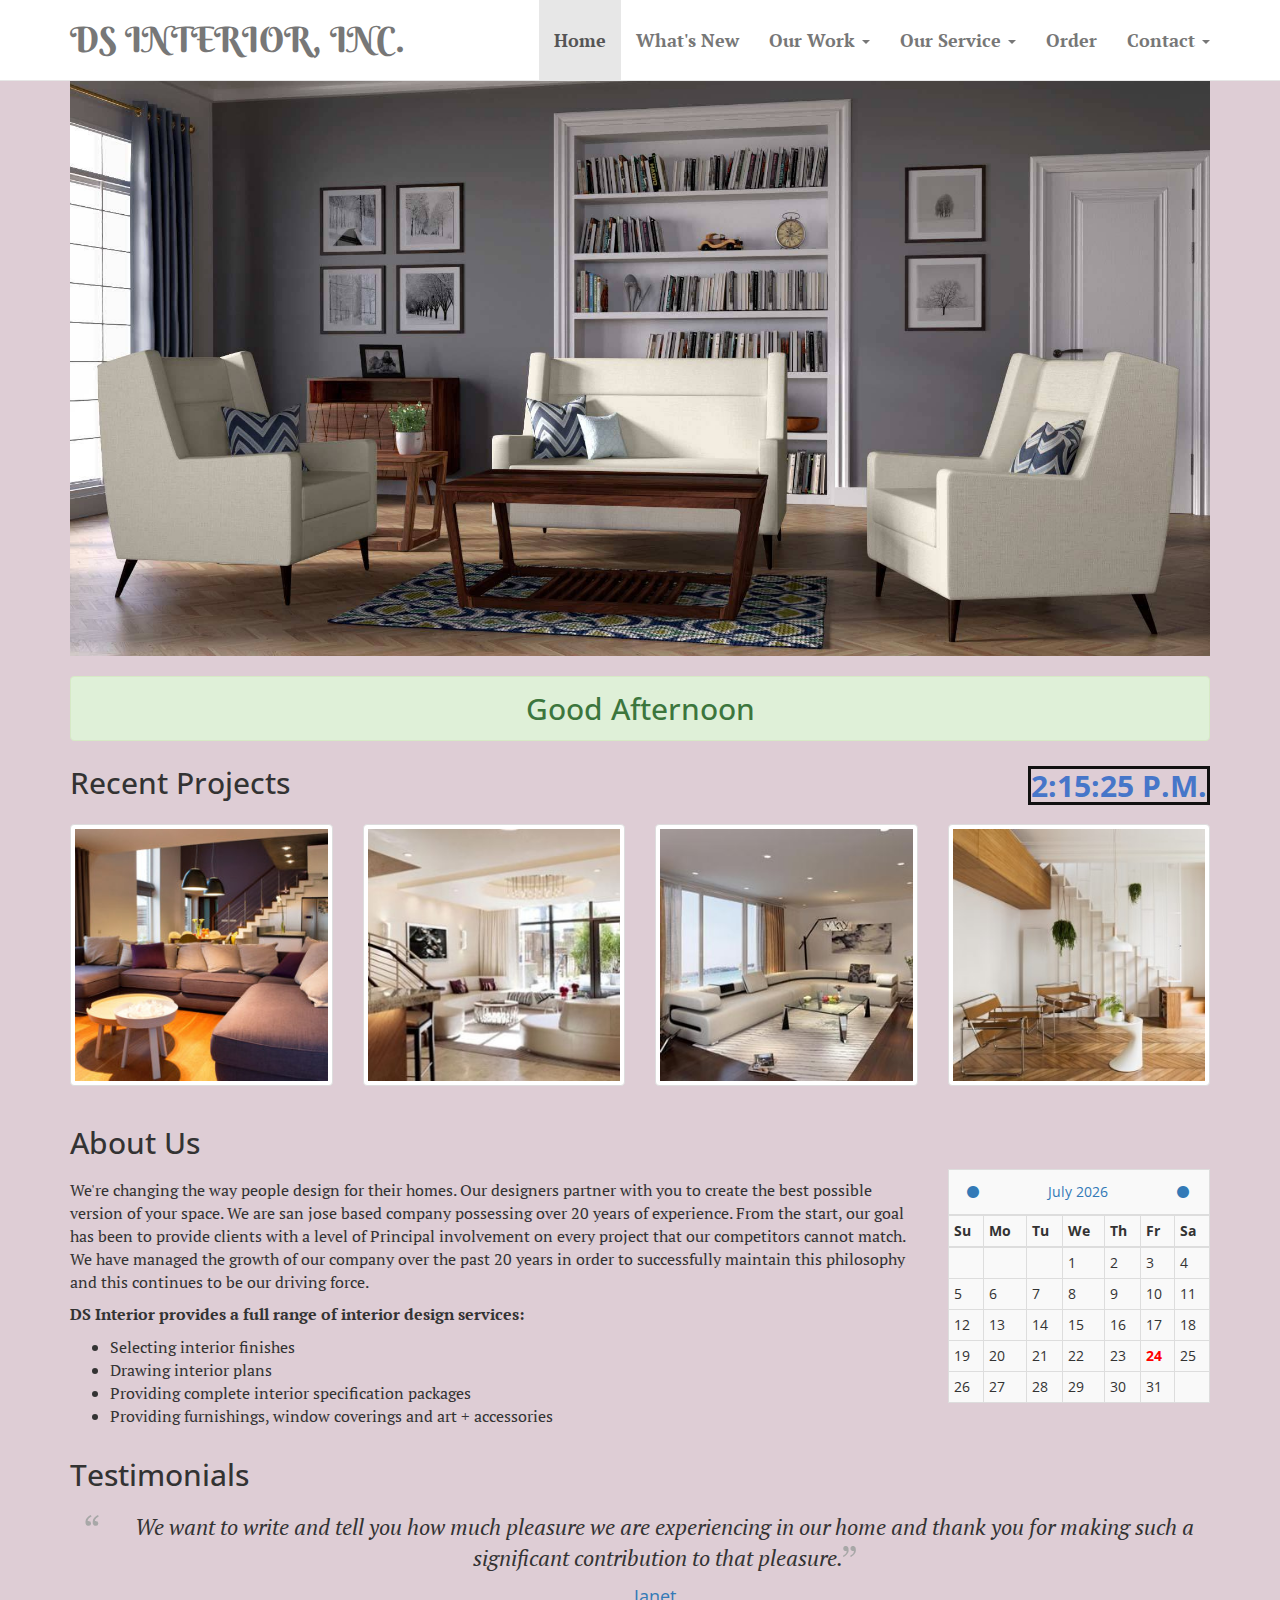
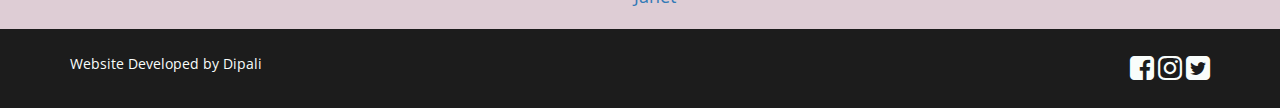
<file: index.html>
<!DOCTYPE html>
<html lang="en">
<head>
<meta charset="utf-8">
	<!-- controls the page's dimention -->   
    <meta name="viewport" content="width=device-width">

	<title>DS Interior Inc.</title>

	<!-- bootratp cdn-->
	<link rel="stylesheet" type="text/css" href="https://maxcdn.bootstrapcdn.com/bootstrap/3.3.7/css/bootstrap.min.css">
	<!-- font awsome-->
	<link rel="stylesheet" type="text/css" href="https://maxcdn.bootstrapcdn.com/font-awesome/4.7.0/css/font-awesome.min.css">
	<link href="https://fonts.googleapis.com/css?family=Berkshire+Swash|Open+Sans|PT+Serif" rel="stylesheet">


	<link rel="stylesheet" type="text/css" href="css/style.css">
	<style type="text/css">
]	</style>
</head>
<body onload="startclock()">
	<!-- ==============================navigation :starts =============================================== -->	
<nav class="navbar navbar-default navbar-fixed-top">
  <div class="container">
    <div class="navbar-header">
      <button type="button" class="navbar-toggle" data-toggle="collapse" data-target="#myNavbar">
        <span class="icon-bar"></span>
        <span class="icon-bar"></span>
        <span class="icon-bar"></span> 
      </button>
      <a class="navbar-brand logo" href="#">DS Interior, INC. </a>
    </div>
    <div class="collapse navbar-collapse" id="myNavbar">
      <ul class="nav navbar-nav navbar-right">
        <li class="active"><a  href="index.html">Home</a></li>
        <li ><a  href="whatsnew.html">What's New</a></li>
        <li class="dropdown">
        <a href="#" class="dropdown-toggle" data-toggle="dropdown" role="button" aria-haspopup="true" aria-expanded="false">Our Work <span class="caret"></span></a>
        	<ul class="dropdown-menu">
        		<li><a href="projects.html">Projects</a></li>
        		 <li><a href="catalog.html">Explore By Room</a></li>
        	</ul>
        </li>

        <li class="dropdown">
        <a href="#" class="dropdown-toggle" data-toggle="dropdown" role="button" aria-haspopup="true" aria-expanded="false">Our Service <span class="caret"></span></a>
        	<ul class="dropdown-menu">
        		<li><a href="services.html">Customer Service</a></li>
        		<li><a href="faqs.html">Faqs</a></li>
        	</ul>
        </li>
       
        <li><a href="order.html">Order</a></li>
        <li class="dropdown">
        <a href="#" class="dropdown-toggle" data-toggle="dropdown" role="button" aria-haspopup="true" aria-expanded="false">Contact <span class="caret"></span></a>
        	<ul class="dropdown-menu">
        		<li><a href="contact-us.html">Contact Us</a></li>
        		<li><a href="employment.html">Employment</a></li>
            <li><a href="about-us.html">About Us</a></li>
        
        	</ul>
        </li>
      </ul>
    </div>
  </div>
</nav>
<!-- ==============================navigation :end =============================================== -->
<!-- ===========================image slider ===================== -->
<div class="container top">
<img src="img/interor-design-home-interior-fresh-in-innovative-jpg-studrep-co-sensational.jpg" class="img-responsive"  />
<!--<div class="jumbotron">
  <div class="container">
  <h1>Committed to <br> Sustainability</h1>
  <p>We view all of our projects as an<br> opportunity to worl towards a greater <br>fututre and improved environment</p>
  
  </div>
</div>
-->
	
</div>
<!-- ===========================image slider :end===================== -->
<!-- =====================Recent Projects ============= -->
<div class="container">
<h2 id="greet" class="alert alert-success" role="alert"></h2>
	<h2 class="heading">Recent Projects</h2>
	<div class="row">
  	<div class="col-xs-6 col-md-3">
    <a href="#" class="thumbnail">
      <img src="img/gallery_1_300x300.jpg" alt="..." >
    </a>
    </div>

    <div class="col-xs-6 col-md-3">
    <a href="#" class="thumbnail">
      <img src="img/gallery_2_300x300.jpg" alt="...">
    </a>
    </div>

    <div class="col-xs-6 col-md-3">
    <a href="#" class="thumbnail">
      <img src="img/gallery_3_300x300.jpg" alt="...">
    </a>
    </div>

    <div class="col-xs-6 col-md-3">
    <a href="#" class="thumbnail">
      <img src="img/galllery_4_300x300.jpg" alt="...">
    </a>
  	</div>
  
</div>
	
</div>
<!-- ========================ABOUT US AND NEWS? MEDIA ================ -->
<div class="container">
	<div class="row">
		<div class="col-md-9">
			<h2 class="about">About Us</h2>
			<p>We're changing the way people design for their homes. Our designers partner with you to create the best possible version of your space.
				We are san jose based company possessing over 20 years of experience. From the start, our goal has been to provide clients with a level of Principal involvement on every project that our competitors cannot match. We have managed the growth of our company over the past 20 years in order to successfully maintain this philosophy and this continues to be our driving force.
			</p>
      <p>
          
        <strong>
        DS Interior provides a full range of interior design services:
        </strong>
        <ul>
        <li>Selecting interior finishes</li>
        <li>Drawing interior plans</li>
        <li>Providing complete interior specification packages</li>
        <li>Providing furnishings, window coverings and art + accessories</li>
        </ul>
          </p>

		</div>
		<div class="col-md-3">
			<h2 class="">&nbsp;</h2>
			<article id="calendar">

			</article>
		</div>
	</div>
	
</div>
<!-- ===========================aboutUs ;end ==================== -->

<!-- ===========================Testimonials ;start ==================== -->
<div class="container testtmonial-container">
<h2 class="about">Testimonials</h2>
<div class="container">
	<div class="row">
		<div class="col-sm-12">
			<div class="testi">
				<p class="content"><span class="laquo">&nbsp;</span><span id="text"></span><span class="raquo">&nbsp;</span></p>
				<div class="sign">
				<a href="#" id="name"></a>
				</div>

				</div>
		</div>
	</div>
</div>
</div>
<!-- ===========================Testimonials ;end ==================== -->
	


<footer class=" text-center">
<div class="container">
 <span style="float:left">Website Developed by Dipali</span>  
  <span style="float:right">
  	<i class="fa fa-facebook-square fa-2x" aria-hidden="true"></i>
  	<i class="fa fa-instagram fa-2x" aria-hidden="true"></i>
<i class="fa fa-twitter-square fa-2x" aria-hidden="true"></i>


  </span>	
</div>
 
</footer>
<!-- custom script -->
<script type="text/javascript" src="javascript/script.js"></script>
<script type="text/javascript" src="https://cdnjs.cloudflare.com/ajax/libs/jquery/3.3.1/jquery.min.js"></script>
<script type="text/javascript" src="https://maxcdn.bootstrapcdn.com/bootstrap/3.3.7/js/bootstrap.min.js"></script>
</body>
</html>
</file>
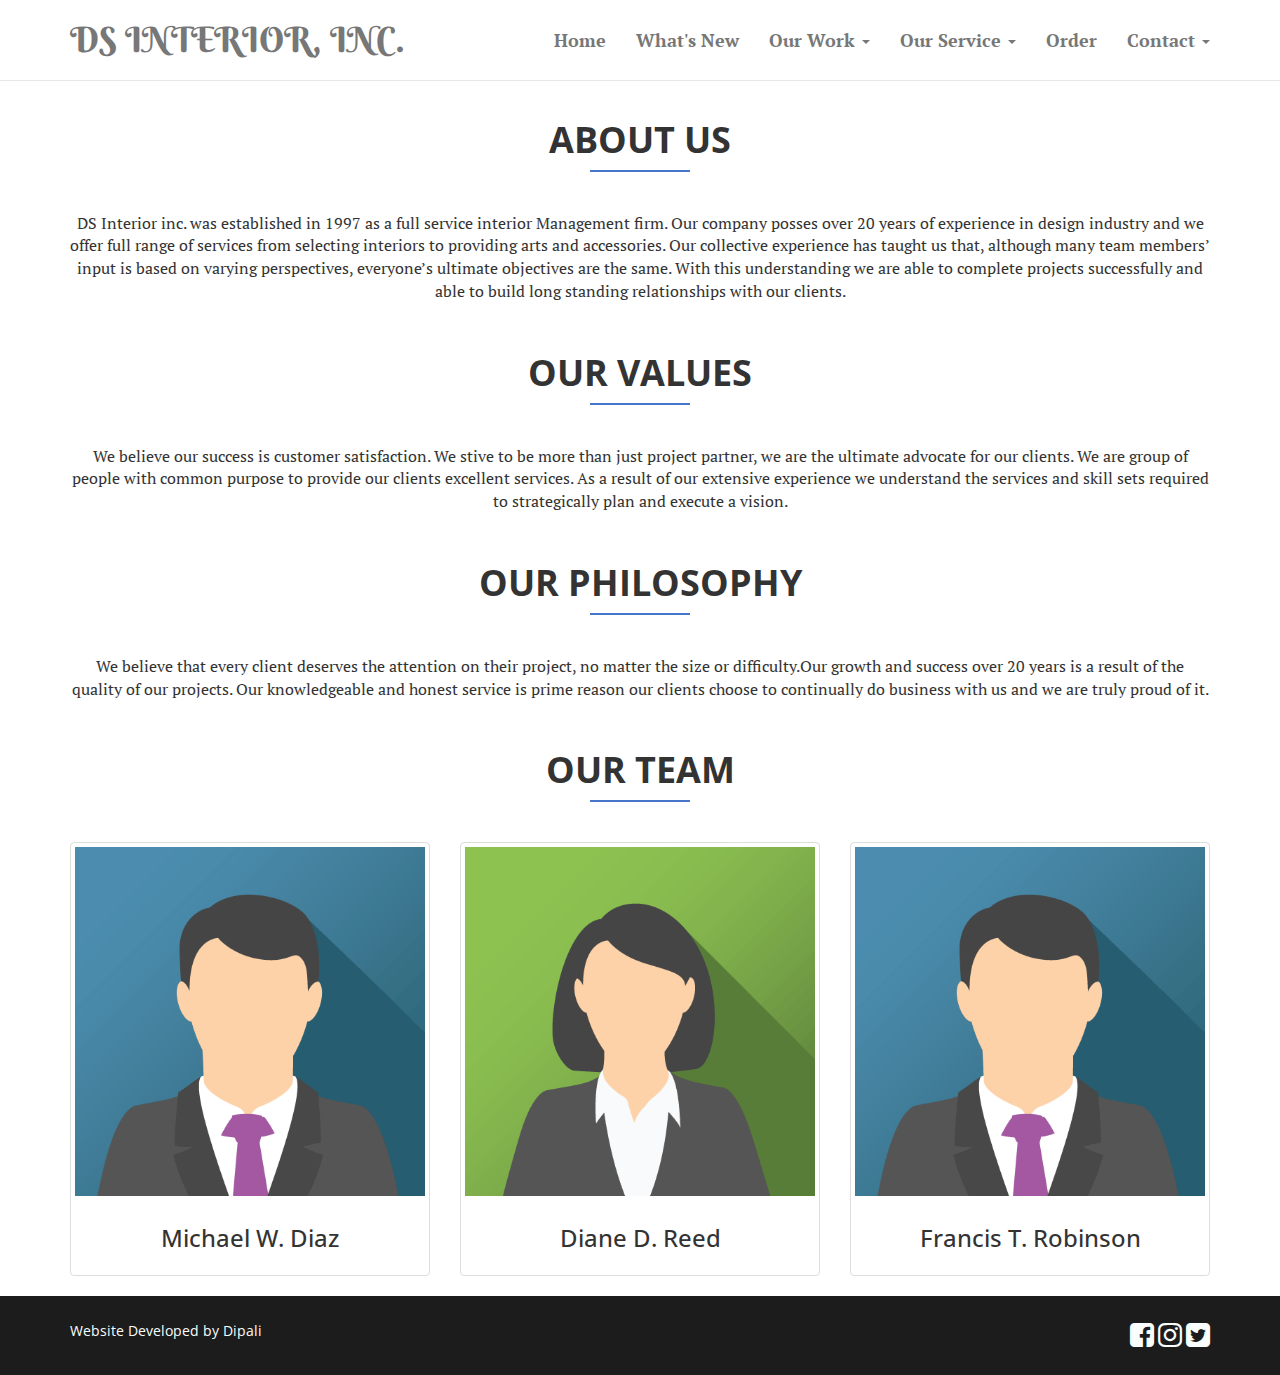
<file: about-us.html>
<!DOCTYPE html>
<html lang="en">
<head>
<meta charset="utf-8">
	<!-- controls the page's dimention -->   
    <meta name="viewport" content="width=device-width">
  
	<title>DS Interior Inc.</title>

	<!-- bootratp cdn-->
	<link rel="stylesheet" type="text/css" href="https://maxcdn.bootstrapcdn.com/bootstrap/3.3.7/css/bootstrap.min.css">
	<!-- font awsome-->
	<link rel="stylesheet" type="text/css" href="https://maxcdn.bootstrapcdn.com/font-awesome/4.7.0/css/font-awesome.min.css">
	<link href="https://fonts.googleapis.com/css?family=Berkshire+Swash|Open+Sans|PT+Serif" rel="stylesheet">


	<link rel="stylesheet" type="text/css" href="css/style.css">
	<script type="text/javascript">
    var confirmation = confirm("Do you want to know more about DS Interior Inc?");
  </script>
</head>
<body>
	<!-- ==============================navigation :starts =============================================== -->	
<nav class="navbar navbar-default navbar-fixed-top">
  <div class="container">
    <div class="navbar-header">
      <button type="button" class="navbar-toggle" data-toggle="collapse" data-target="#myNavbar">
        <span class="icon-bar"></span>
        <span class="icon-bar"></span>
        <span class="icon-bar"></span> 
      </button>
      <a class="navbar-brand logo" href="#">DS Interior, INC. </a>
    </div>
    <div class="collapse navbar-collapse" id="myNavbar">
      <ul class="nav navbar-nav navbar-right">
         <li ><a  href="index.html">Home</a></li>
        <li ><a  href="whatsnew.html">What's New</a></li>
        <li class="dropdown">
        <a href="#" class="dropdown-toggle" data-toggle="dropdown" role="button" aria-haspopup="true" aria-expanded="false">Our Work <span class="caret"></span></a>
          <ul class="dropdown-menu">
            <li><a href="projects.html">Projects</a></li>
             <li><a href="catalog.html">Explore By Room</a></li>
          </ul>
        </li>

        <li class="dropdown">
        <a href="#" class="dropdown-toggle" data-toggle="dropdown" role="button" aria-haspopup="true" aria-expanded="false">Our Service <span class="caret"></span></a>
          <ul class="dropdown-menu">
            <li><a href="services.html">Customer Service</a></li>
            <li><a href="faqs.html">Faqs</a></li>
          </ul>
        </li>
       
         <li><a href="order.html">Order</a></li>
       
        <li class="dropdown" class="active">
        <a href="#" class="dropdown-toggle" data-toggle="dropdown" role="button" aria-haspopup="true" aria-expanded="false">Contact <span class="caret"></span></a>
          <ul class="dropdown-menu">
            <li><a href="contact-us.html">Contact Us</a></li>
            <li><a href="employment.html">Employment</a></li>
            <li ><a href="about-us.html">About Us</a></li>
       
          </ul>
        </li>
      </ul>
    </div>
  </div>
</nav>
<!-- ==============================navigation :end =============================================== -->

<!-- ==============================about us :start =============================================== -->
<div class="container top text-center">
	<div class="row"> 
	<div class="col-xs-12 ">
		<h1 class="border">About Us</h1>
			<p>
				DS Interior inc. was established in 1997 as a full service interior Management firm. Our company posses over 20 years of experience in design industry and we offer full range of services from selecting interiors to providing arts and accessories. Our collective experience has taught us that, although many team members’ input is based on varying perspectives, everyone’s ultimate objectives are the same. With this understanding we are able to complete projects successfully and able to build long standing relationships with our clients.


			</p>
	</div>
	<div class="col-xs-12 ">
		<h1 class="border">OUR VALUES</h1>
			<p>
				We believe our success is customer satisfaction. We stive to be more than just project partner, we are the ultimate advocate for our clients. We are group of people with common purpose to provide our clients excellent services. As a result of our extensive experience we understand the services and skill sets required to strategically plan and execute a vision. 
			</p>
	</div>
	<div class="col-xs-12 ">
		<h1 class="border">OUR PHILOSOPHY</h1>
			<p>
				We believe that every client deserves the attention on their project, no matter the size or difficulty.Our growth and success over 20 years is a result of the quality of our projects. Our knowledgeable and honest service is prime reason our clients choose to continually do business with us and we are truly proud of it.
			</p>
	</div>
		<div class="col-xs-12 ">
		<h1 class="border">OUR TEAM</h1>
		<div class="row">
  				<div class="col-sm-6 col-md-4">
    				<div class="thumbnail">
      						<img src="img/img_avatar.png" alt="">
      						<div class="caption">
        					<h3>Michael W. Diaz</h3>
       						</div>
    				</div>
  				</div>
  				<div class="col-sm-6 col-md-4">
    				<div class="thumbnail">
      						<img src="img/img_avatar2.png" alt="">
      						<div class="caption">
        					<h3>Diane D. Reed</h3>
       						</div>
    				</div>
  				</div>
  				<div class="col-sm-6 col-md-4">
    				<div class="thumbnail">
      						<img src="img/img_avatar.png" alt="">
      						<div class="caption">
        					<h3>Francis T. Robinson</h3>
       						</div>
    				</div>
  				</div>
</div>					
	</div>
		
	</div>
</div>
<!-- ==============================about us :end =============================================== -->

<footer class=" text-center">
<div class="container">
 <span style="float:left">Website Developed by Dipali</span>  
  <span style="float:right">
  	<i class="fa fa-facebook-square fa-2x" aria-hidden="true"></i>
  	<i class="fa fa-instagram fa-2x" aria-hidden="true"></i>
<i class="fa fa-twitter-square fa-2x" aria-hidden="true"></i>
  </span>	
</div>
 
</footer>
<script type="text/javascript" src="https://cdnjs.cloudflare.com/ajax/libs/jquery/3.3.1/jquery.min.js"></script>
<script type="text/javascript" src="https://maxcdn.bootstrapcdn.com/bootstrap/3.3.7/js/bootstrap.min.js"></script>

</body>
</html>
</file>
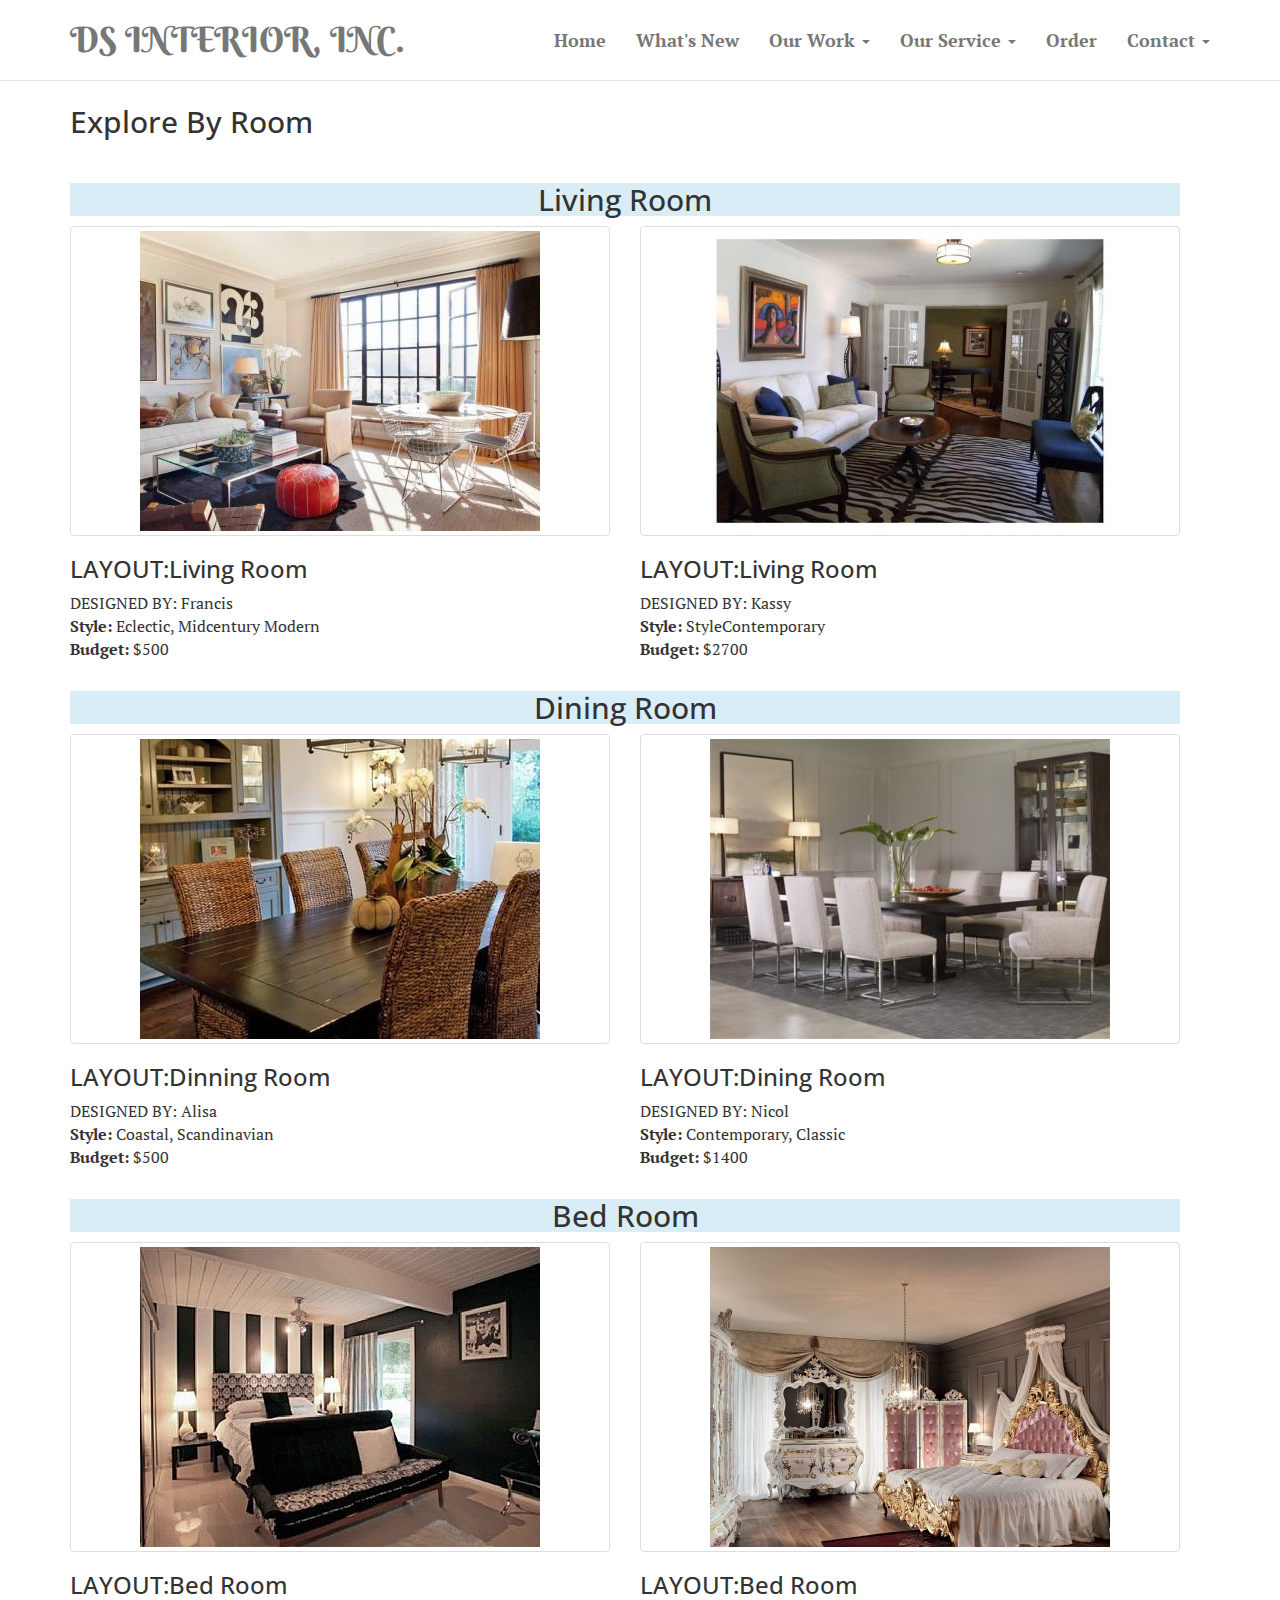
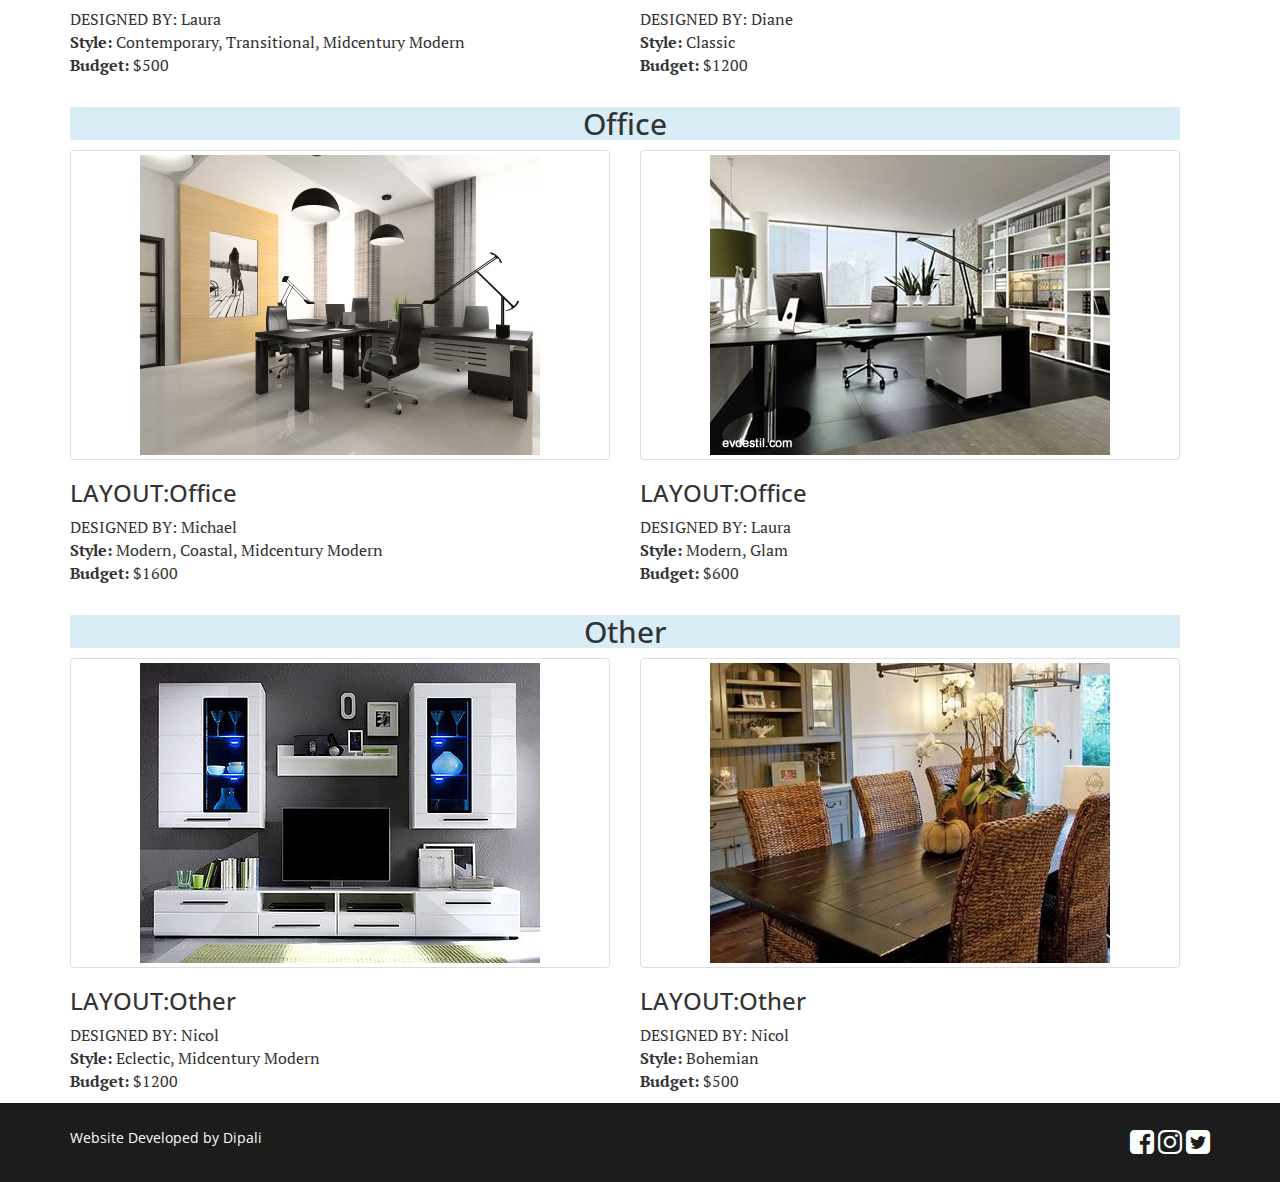
<file: catalog.html>
<!DOCTYPE html>
<html lang="en">
<head>
<meta charset="utf-8">
	<!-- controls the page's dimention -->   
    <meta name="viewport" content="width=device-width">

	<title>DS Interior Inc.</title>

	<!-- bootratp cdn-->
	<link rel="stylesheet" type="text/css" href="https://maxcdn.bootstrapcdn.com/bootstrap/3.3.7/css/bootstrap.min.css">
	<!-- font awsome-->
	<link rel="stylesheet" type="text/css" href="https://maxcdn.bootstrapcdn.com/font-awesome/4.7.0/css/font-awesome.min.css">
	<link href="https://fonts.googleapis.com/css?family=Berkshire+Swash|Open+Sans|PT+Serif" rel="stylesheet">


	<link rel="stylesheet" type="text/css" href="css/style.css">
	<style type="text/css">
]	</style>
</head>
<body>
	<!-- ==============================navigation :starts =============================================== -->	
<nav class="navbar navbar-default navbar-fixed-top">
  <div class="container">
    <div class="navbar-header">
      <button type="button" class="navbar-toggle" data-toggle="collapse" data-target="#myNavbar">
        <span class="icon-bar"></span>
        <span class="icon-bar"></span>
        <span class="icon-bar"></span> 
      </button>
      <a class="navbar-brand logo" href="#">DS Interior, INC. </a>
    </div>
    <div class="collapse navbar-collapse" id="myNavbar">
      <ul class="nav navbar-nav navbar-right">
         <li ><a  href="index.html">Home</a></li>
        <li ><a  href="whatsnew.html">What's New</a></li>
        <li class="dropdown">
        <a href="#" class="dropdown-toggle" data-toggle="dropdown" role="button" aria-haspopup="true" aria-expanded="false">Our Work <span class="caret"></span></a>
          <ul class="dropdown-menu">
            <li><a href="projects.html">Projects</a></li>
             <li class="active"><a href="catalog.html">Explore By Room</a></li>
          </ul>
        </li>

        <li class="dropdown">
        <a href="#" class="dropdown-toggle" data-toggle="dropdown" role="button" aria-haspopup="true" aria-expanded="false">Our Service <span class="caret"></span></a>
          <ul class="dropdown-menu">
            <li><a href="services.html">Customer Service</a></li>
            <li><a href="faqs.html">Faqs</a></li>
          </ul>
        </li>
       <li><a href="order.html">Order</a></li>
       
        
        <li class="dropdown">
        <a href="#" class="dropdown-toggle" data-toggle="dropdown" role="button" aria-haspopup="true" aria-expanded="false">Contact <span class="caret"></span></a>
          <ul class="dropdown-menu">
            <li><a href="contact-us.html">Contact Us</a></li>
            <li><a href="employment.html">Employment</a></li>
             <li><a href="about-us.html">About Us</a></li>
       
          </ul>
        </li>
      </ul>
    </div>
  </div>
</nav>
<!-- ==============================navigation :end =============================================== -->
<!-- =====================Recent Projects ============= -->
<div class="container top">
	<h2 class="heading">Explore By Room</h2>
	<div class="row">
	<script type="text/javascript">
	<!-- HIDE FROM OTHER BROWSERS

	/*create a product object that has some properties. The properties can consist of, but not limited to: name, color, year, price, etc. (they vary depending on the products)
	Arguments: name, image, description
	*/
    function Project(title, img, designBy, style, budget){
            this.title = title;
            this.img = img
            this.designBy = designBy;
            this.budget = budget;
            this.style = style;
           /*Include a method to display the properties.*/
            this.show = function(){
            	document.write("<div class='col-xs-6'>");
            	document.write("<a href='#' class='thumbnail'>");
                 document.write("<img class='img-responsive' src='img/"+img+"' alt='' >");
                 document.write("</a>");
                 document.write("<div class='caption'>");
                 document.write("<h3>"+title+"</h3>");
                 document.write("<p> DESIGNED BY: "+designBy+" <br> <strong>Style: </strong> "+style+" <br> <strong>Budget: </strong> $"+budget+" <br> </p>");
                document.write("</div>");
                document.write("</div>");
            	};
        }
	project1 = new Project("LAYOUT:Living Room", "living-400x300.jpg", "Francis","Eclectic, Midcentury Modern","500");
    project2 = new Project("LAYOUT:Living Room", "living-room2-400x300.jpg", "Kassy","StyleContemporary","2700");

 	var livingRoomArray = new Array(project1,project2);

	project3 = new Project("LAYOUT:Dinning Room", "dining-rooms.jpg", "Alisa","Coastal, Scandinavian","500");
	project4 = new Project("LAYOUT:Dining Room", "dining400x300.jpg", "Nicol","Contemporary, Classic","1400");

	var dinningRoomArray = new Array(project3,project4);

	project5 = new Project("LAYOUT:Bed Room", "bedroom.jpg", "Laura","Contemporary, Transitional, Midcentury Modern","500");
    project6 = new Project("LAYOUT:Bed Room", "image-400x300.jpg", "Diane","Classic","1200");

    var bedRoomArray = new Array(project5,project6);

	project7 = new Project("LAYOUT:Office", "office.jpg", "Michael","Modern, Coastal, Midcentury Modern","1600");
	project8 = new Project("LAYOUT:Office", "office1.jpg", "Laura","Modern, Glam","600");
	var officeArray = new Array();
	officeArray.push(project7,project8);

	project9 = new Project("LAYOUT:Other", "other.jpg", "Nicol","Eclectic, Midcentury Modern","1200");
	project10 = new Project("LAYOUT:Other", "dining-table.jpg", "Nicol","Bohemian","500");
	var otherArray = new Array();
	otherArray.push(project9,project10);

	
	//create array of genre
  var roomArray = new Array("Living Room","Dining Room","Bed Room","Office","Other");  

  var projectArray = new Array(livingRoomArray,dinningRoomArray,bedRoomArray,officeArray,otherArray);

  document.write("<div class='row container'>"); 
 for(var i=0;i<5;i++){
  document.write("<div class='col-xs-12'><h2 class='text-center bg-info'>"+roomArray[i]+"</h2></div>");
  for(var j=0;j<2;j++){
  	projectArray[i][j].show();
  }
 }
 document.write("</div>");


// STOP HIDING FROM OTHER BROWSERS -->
  </script>
    </div>
    
</div>


<footer class=" text-center">
<div class="container">
 <span style="float:left">Website Developed by Dipali</span>  
  <span style="float:right">
  	<i class="fa fa-facebook-square fa-2x" aria-hidden="true"></i>
  	<i class="fa fa-instagram fa-2x" aria-hidden="true"></i>
<i class="fa fa-twitter-square fa-2x" aria-hidden="true"></i>


  </span>	
</div>
 
</footer>
<script type="text/javascript" src="https://cdnjs.cloudflare.com/ajax/libs/jquery/3.3.1/jquery.min.js"></script>
<script type="text/javascript" src="https://maxcdn.bootstrapcdn.com/bootstrap/3.3.7/js/bootstrap.min.js"></script>

</body>
</html>
</file>
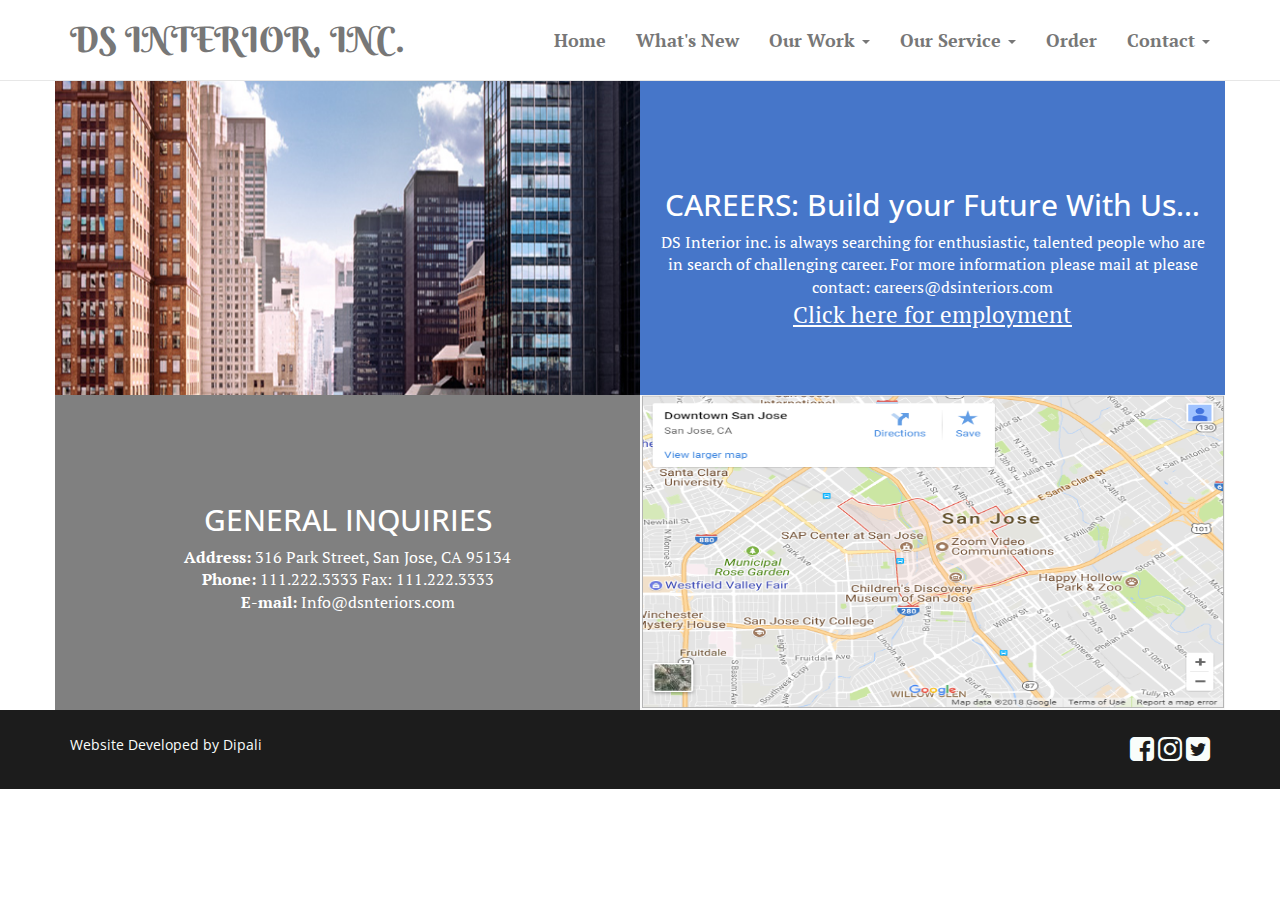
<file: contact-us.html>
<!DOCTYPE html>
<html lang="en">
<head>
<meta charset="utf-8">
	<!-- controls the page's dimention -->   
    <meta name="viewport" content="width=device-width">
  
	<title>DS Interior Inc.</title>

	<!-- bootratp cdn-->
	<link rel="stylesheet" type="text/css" href="https://maxcdn.bootstrapcdn.com/bootstrap/3.3.7/css/bootstrap.min.css">
	<!-- font awsome-->
	<link rel="stylesheet" type="text/css" href="https://maxcdn.bootstrapcdn.com/font-awesome/4.7.0/css/font-awesome.min.css">
	<link href="https://fonts.googleapis.com/css?family=Berkshire+Swash|Open+Sans|PT+Serif" rel="stylesheet">


	<link rel="stylesheet" type="text/css" href="css/style.css">
	<style type="text/css">
]	</style>
</head>
<body>
	<!-- ==============================navigation :starts =============================================== -->	
<nav class="navbar navbar-default navbar-fixed-top">
  <div class="container">
    <div class="navbar-header">
      <button type="button" class="navbar-toggle" data-toggle="collapse" data-target="#myNavbar">
        <span class="icon-bar"></span>
        <span class="icon-bar"></span>
        <span class="icon-bar"></span> 
      </button>
      <a class="navbar-brand logo" href="#">DS Interior, INC. </a>
    </div>
    <div class="collapse navbar-collapse" id="myNavbar">
      <ul class="nav navbar-nav navbar-right">
         <li ><a  href="index.html">Home</a></li>
        <li ><a  href="whatsnew.html">What's New</a></li>
        <li class="dropdown">
        <a href="#" class="dropdown-toggle" data-toggle="dropdown" role="button" aria-haspopup="true" aria-expanded="false">Our Work <span class="caret"></span></a>
          <ul class="dropdown-menu">
            <li><a href="projects.html">Projects</a></li>
             <li><a href="catalog.html">Explore By Room</a></li>
          </ul>
        </li>

        <li class="dropdown">
        <a href="#" class="dropdown-toggle" data-toggle="dropdown" role="button" aria-haspopup="true" aria-expanded="false">Our Service <span class="caret"></span></a>
          <ul class="dropdown-menu">
            <li><a href="services.html">Customer Service</a></li>
            <li><a href="faqs.html">Faqs</a></li>
          </ul>
        </li>
        <li><a href="order.html">Order</a></li>
      
        
        <li class="dropdown">
        <a href="#" class="dropdown-toggle" data-toggle="dropdown" role="button" aria-haspopup="true" aria-expanded="false">Contact <span class="caret"></span></a>
          <ul class="dropdown-menu">
            <li class="active"><a href="contact-us.html">Contact Us</a></li>
            <li><a href="employment.html">Employment</a></li>
              <li><a href="about-us.html">About Us</a></li>
      
          </ul>
        </li>
      </ul>
    </div>
  </div>
</nav>
<!-- ==============================navigation :end =============================================== -->

<!-- ==============================contact us :start =============================================== -->
<div class="container top">
	<div class="row "> 
	   <div class="col-xs-6 nopadding">
			   <img src="img/Contact-Us-IMAGE-1.-1.png" class="img-responsive size " />
	   </div>

	   <div class="col-xs-6 bg-career ">
          <div style="height:10em;"">
          <h2>CAREERS: Build your Future With Us…</h2>
          <p>DS Interior inc. is always searching for enthusiastic, talented people who are in search of challenging  career. For more information please mail at please contact:  careers@dsinteriors.com<br>
        <a href="employment.html" style="color: white;
    font-size: 23px;
    text-decoration: underline;">Click here for employment</a>
          </p>

          </div>
    </div>
    <div class="col-xs-6 bg-career grey">
          <div style="height:10em;"">
          <h2>GENERAL INQUIRIES</h2>
          <p><strong>Address:</strong>  316 Park Street, San Jose, CA 95134<br>
<strong>Phone:</strong>   111.222.3333      Fax: 111.222.3333<br>
<strong>E-mail:</strong>  Info@dsnteriors.com</p>    
          </div>
    </div>
      <div class="col-xs-6 nopadding">
         <img src="img/map.png" class="img-responsive size " />
     </div>

  </div>

	
		
</div>
<!-- ==============================about us :end =============================================== -->

<footer class=" text-center">
<div class="container">
 <span style="float:left">Website Developed by Dipali</span>  
  <span style="float:right">
  	<i class="fa fa-facebook-square fa-2x" aria-hidden="true"></i>
  	<i class="fa fa-instagram fa-2x" aria-hidden="true"></i>
<i class="fa fa-twitter-square fa-2x" aria-hidden="true"></i>
  </span>	
</div>
 
</footer>
<script type="text/javascript" src="https://cdnjs.cloudflare.com/ajax/libs/jquery/3.3.1/jquery.min.js"></script>
<script type="text/javascript" src="https://maxcdn.bootstrapcdn.com/bootstrap/3.3.7/js/bootstrap.min.js"></script>

</body>
</html>
</file>
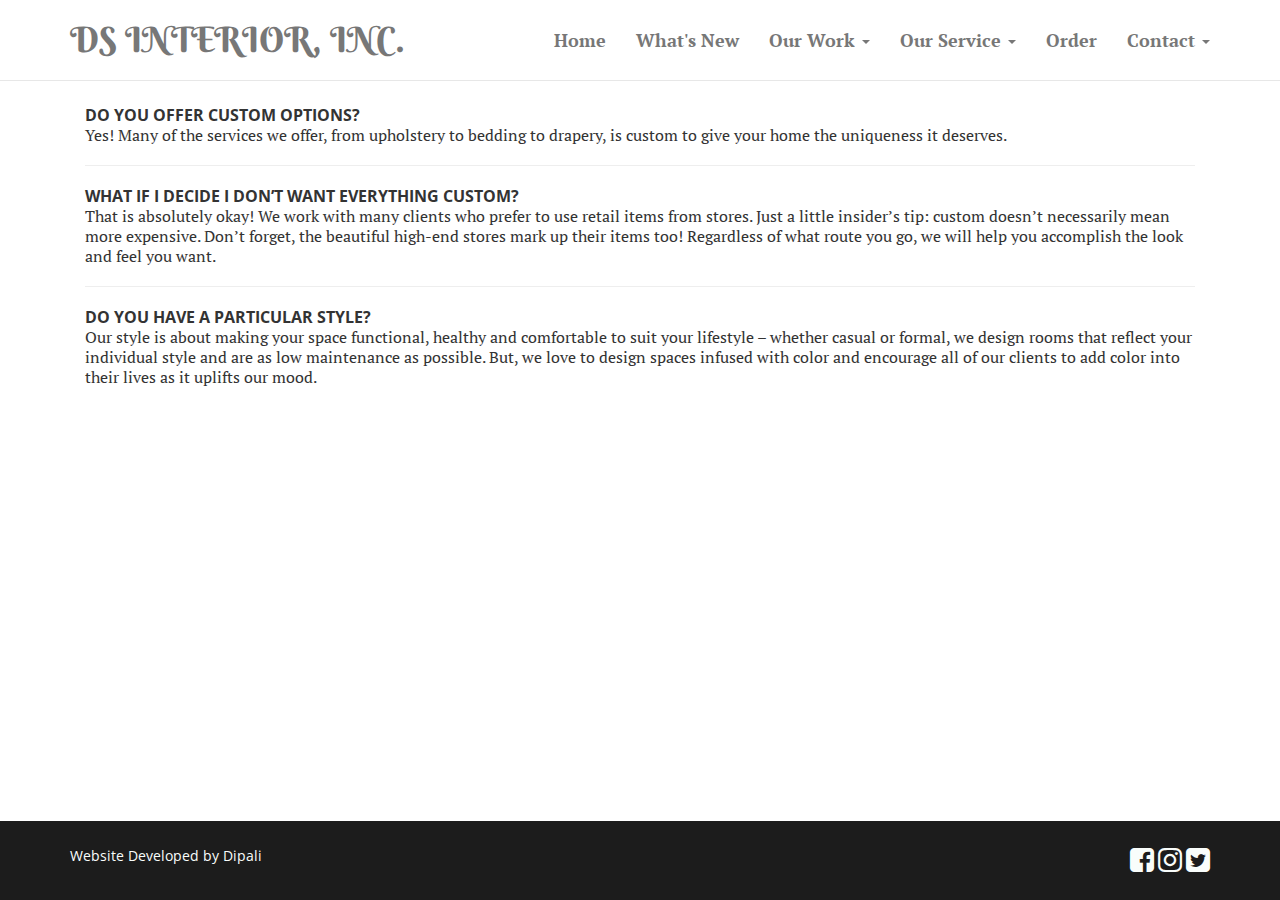
<file: faqs.html>
<!DOCTYPE html>
<html lang="en">
<head>
<meta charset="utf-8">
	<!-- controls the page's dimention -->   
    <meta name="viewport" content="width=device-width">
  
	<title>DS Interior Inc.</title>

	<!-- bootratp cdn-->
	<link rel="stylesheet" type="text/css" href="https://maxcdn.bootstrapcdn.com/bootstrap/3.3.7/css/bootstrap.min.css">
	<!-- font awsome-->
	<link rel="stylesheet" type="text/css" href="https://maxcdn.bootstrapcdn.com/font-awesome/4.7.0/css/font-awesome.min.css">
	<link href="https://fonts.googleapis.com/css?family=Berkshire+Swash|Open+Sans|PT+Serif" rel="stylesheet">


	<link rel="stylesheet" type="text/css" href="css/style.css">
	<script type="text/javascript">
		alert("Frequently Asked Question!!\nEverthing you need to know about DS Interior Inc.");
	</script>
</head>
<body>
	<!-- ==============================navigation :starts =============================================== -->	
<nav class="navbar navbar-default navbar-fixed-top">
  <div class="container">
    <div class="navbar-header">
      <button type="button" class="navbar-toggle" data-toggle="collapse" data-target="#myNavbar">
        <span class="icon-bar"></span>
        <span class="icon-bar"></span>
        <span class="icon-bar"></span> 
      </button>
      <a class="navbar-brand logo" href="#">DS Interior, INC. </a>
    </div>
    <div class="collapse navbar-collapse" id="myNavbar">
      <ul class="nav navbar-nav navbar-right">
         <li ><a  href="index.html">Home</a></li>
        <li ><a  href="whatsnew.html">What's New</a></li>
        <li class="dropdown">
        <a href="#" class="dropdown-toggle" data-toggle="dropdown" role="button" aria-haspopup="true" aria-expanded="false">Our Work <span class="caret"></span></a>
          <ul class="dropdown-menu">
            <li><a href="projects.html">Projects</a></li>
             <li><a href="catalog.html">Explore By Room</a></li>
          </ul>
        </li>

        <li class="dropdown">
        <a href="#" class="dropdown-toggle" data-toggle="dropdown" role="button" aria-haspopup="true" aria-expanded="false">Our Service <span class="caret"></span></a>
          <ul class="dropdown-menu">
            <li><a href="services.html">Customer Service</a></li>
            <li class="active"><a href="faqs.html">Faqs</a></li>
          </ul>
        </li>
       
         <li><a href="order.html">Order</a></li>
      
        <li class="dropdown">
        <a href="#" class="dropdown-toggle" data-toggle="dropdown" role="button" aria-haspopup="true" aria-expanded="false">Contact <span class="caret"></span></a>
          <ul class="dropdown-menu">
            <li><a href="contact-us.html">Contact Us</a></li>
            <li><a href="employment.html">Employment</a></li>
              <li><a href="about-us.html">About Us</a></li>
      
          </ul>
        </li>
      </ul>
    </div>
  </div>
</nav>
<!-- ==============================navigation :end =============================================== -->

<!-- ==============================about us :start =============================================== -->
<div class="container top ">
	  <div class="tab-content col-md-12 line-h">
        <div class="tab-pane active" id="tab_a">
           <strong>DO YOU OFFER CUSTOM OPTIONS?</strong><br>
           <p> Yes! Many of the services we offer, from upholstery to bedding to drapery, is custom to give your home the uniqueness it deserves.</p>
            <hr>
           </div>
           <div class="tab-pane active" id="tab_a">
           <strong>WHAT IF I DECIDE I DON’T WANT EVERYTHING CUSTOM?</strong><br>
           <p>That is absolutely okay! We work with many clients who prefer to use retail items from stores. Just a little insider’s tip: custom doesn’t necessarily mean more expensive. Don’t forget, the beautiful high-end stores mark up their items too! Regardless of what route you go, we will help you accomplish the look and feel you want.</p>
            <hr>
           
        		</div>
        		<div class="tab-pane active" id="tab_a">
           <b>DO YOU HAVE A PARTICULAR STYLE?</b><br>
           <p> Our style is about making your space functional, healthy and comfortable to suit your lifestyle – whether casual or formal, we design rooms that reflect your individual style and are as low maintenance as possible. But, we love to design spaces infused with color and encourage all of our clients to add color into their lives as it uplifts our mood.</p>
            
           
        		</div>
     
        </div>

</div>
<!-- ==============================about us :end =============================================== -->

<footer class="footer navbar-fixed-bottom text-center">
<div class="container">
 <span style="float:left">Website Developed by Dipali</span>  
  <span style="float:right">
  	<i class="fa fa-facebook-square fa-2x" aria-hidden="true"></i>
  	<i class="fa fa-instagram fa-2x" aria-hidden="true"></i>
<i class="fa fa-twitter-square fa-2x" aria-hidden="true"></i>
  </span>	
</div>
 
</footer>
<script type="text/javascript" src="https://cdnjs.cloudflare.com/ajax/libs/jquery/3.3.1/jquery.min.js"></script>
<script type="text/javascript" src="https://maxcdn.bootstrapcdn.com/bootstrap/3.3.7/js/bootstrap.min.js"></script>

</body>
</html>
</file>
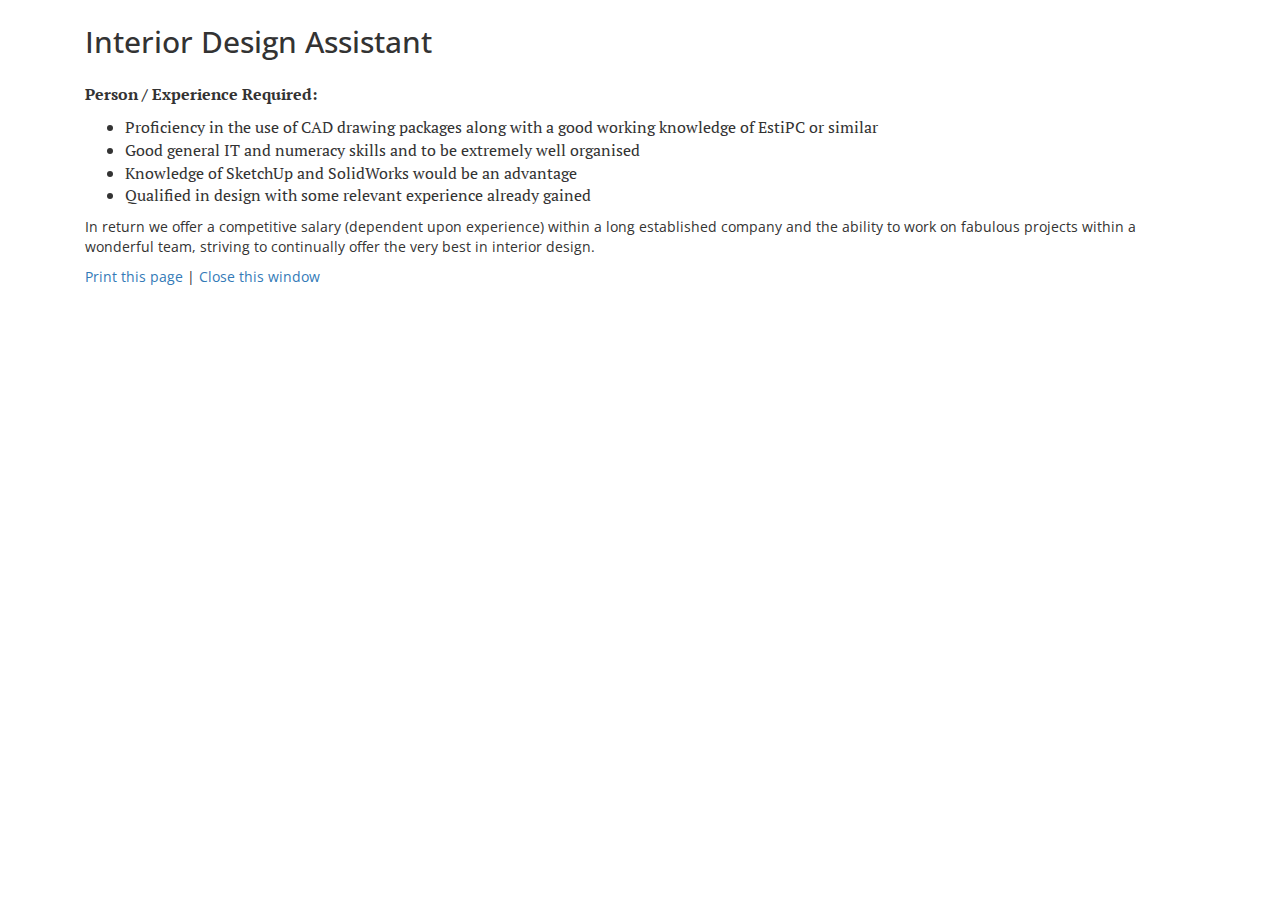
<file: interiorDesigner.html>
<!DOCTYPE html>
<html lang="en">
<head>
<meta charset="utf-8">
	<!-- controls the page's dimention -->   
    <meta name="viewport" content="width=device-width">
  
	<title>DS Interior Inc.</title>

	<!-- bootratp cdn-->
	<link rel="stylesheet" type="text/css" href="https://maxcdn.bootstrapcdn.com/bootstrap/3.3.7/css/bootstrap.min.css">
	<!-- font awsome-->
	<link rel="stylesheet" type="text/css" href="https://maxcdn.bootstrapcdn.com/font-awesome/4.7.0/css/font-awesome.min.css">
	<link href="https://fonts.googleapis.com/css?family=Berkshire+Swash|Open+Sans|PT+Serif" rel="stylesheet">


	<link rel="stylesheet" type="text/css" href="css/style.css">
	
</head>
<body>
<!-- ==============================about us :start =============================================== -->
<div class="container ">

	  <div class="col-md-12">
      <h2 class="heading">Interior Design Assistant</h2>
      <p>
      <strong>Person / Experience Required:</strong>
      <ul>
        <li>Proficiency in the use of CAD drawing packages along with a good working knowledge of EstiPC or similar</li>
        <li>Good general IT and numeracy skills and to be extremely well organised</li>
        <li>Knowledge of SketchUp and SolidWorks would be an advantage</li>
        <li>Qualified in design with some relevant experience already gained</li>
       
      </ul>
        
In return we offer a competitive salary (dependent upon experience) within a long established company and the ability to work on fabulous projects within a wonderful team, striving to continually offer the very best in interior design.
<br>
      </p>
      <a href="javascript:printPage()">Print this page</a>&nbsp;|&nbsp;<a href="javascript:window.close()">Close this window</a>
        </div>

</div>
<script type="text/javascript">
  function printPage(){
    window.print();
    setTimeout(window.close, 2000);
  }
</script>
</body>
</html>
</file>
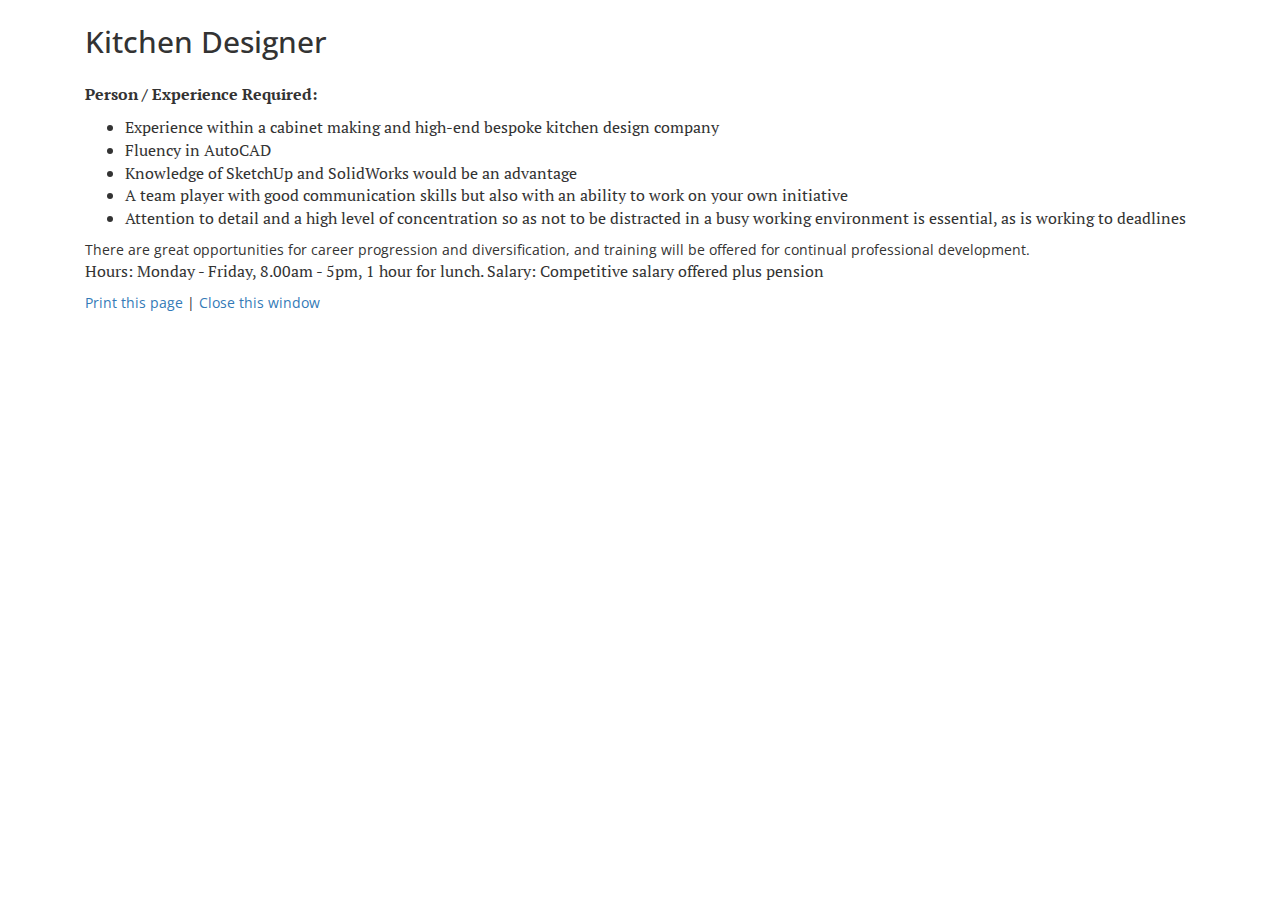
<file: kitchenDesigner.html>
<!DOCTYPE html>
<html lang="en">
<head>
<meta charset="utf-8">
	<!-- controls the page's dimention -->   
    <meta name="viewport" content="width=device-width">
  
	<title>DS Interior Inc.</title>

	<!-- bootratp cdn-->
	<link rel="stylesheet" type="text/css" href="https://maxcdn.bootstrapcdn.com/bootstrap/3.3.7/css/bootstrap.min.css">
	<!-- font awsome-->
	<link rel="stylesheet" type="text/css" href="https://maxcdn.bootstrapcdn.com/font-awesome/4.7.0/css/font-awesome.min.css">
	<link href="https://fonts.googleapis.com/css?family=Berkshire+Swash|Open+Sans|PT+Serif" rel="stylesheet">


	<link rel="stylesheet" type="text/css" href="css/style.css">
	
</head>
<body>
<!-- ==============================about us :start =============================================== -->
<div class="container ">

	  <div class="col-md-12">
      <h2 class="heading">Kitchen Designer</h2>
      <p>
      <strong>Person / Experience Required:</strong>
      <ul>
        <li>Experience within a cabinet making and high-end bespoke kitchen design company</li>
        <li>Fluency in AutoCAD</li>
        <li>Knowledge of SketchUp and SolidWorks would be an advantage</li>
        <li>A team player with good communication skills but also with an ability to work on your own initiative</li>
        <li>Attention to detail and a high level of concentration so as not to be distracted in a busy working environment is essential, as is working to deadlines</li>
      </ul>
        
There are great opportunities for career progression and diversification, and training will be offered for continual professional development. 
<br>
<p>
Hours: Monday - Friday, 8.00am - 5pm, 1 hour for lunch. 
Salary: Competitive salary offered plus pension
</p>
      </p>
      <a href="javascript:printPage()">Print this page</a>&nbsp;|&nbsp;<a href="javascript:window.close()">Close this window</a>
        </div>

</div>
<script type="text/javascript">
  function printPage(){
    window.print();
    setTimeout(window.close, 2000);
  }
</script>
</body>
</html>
</file>
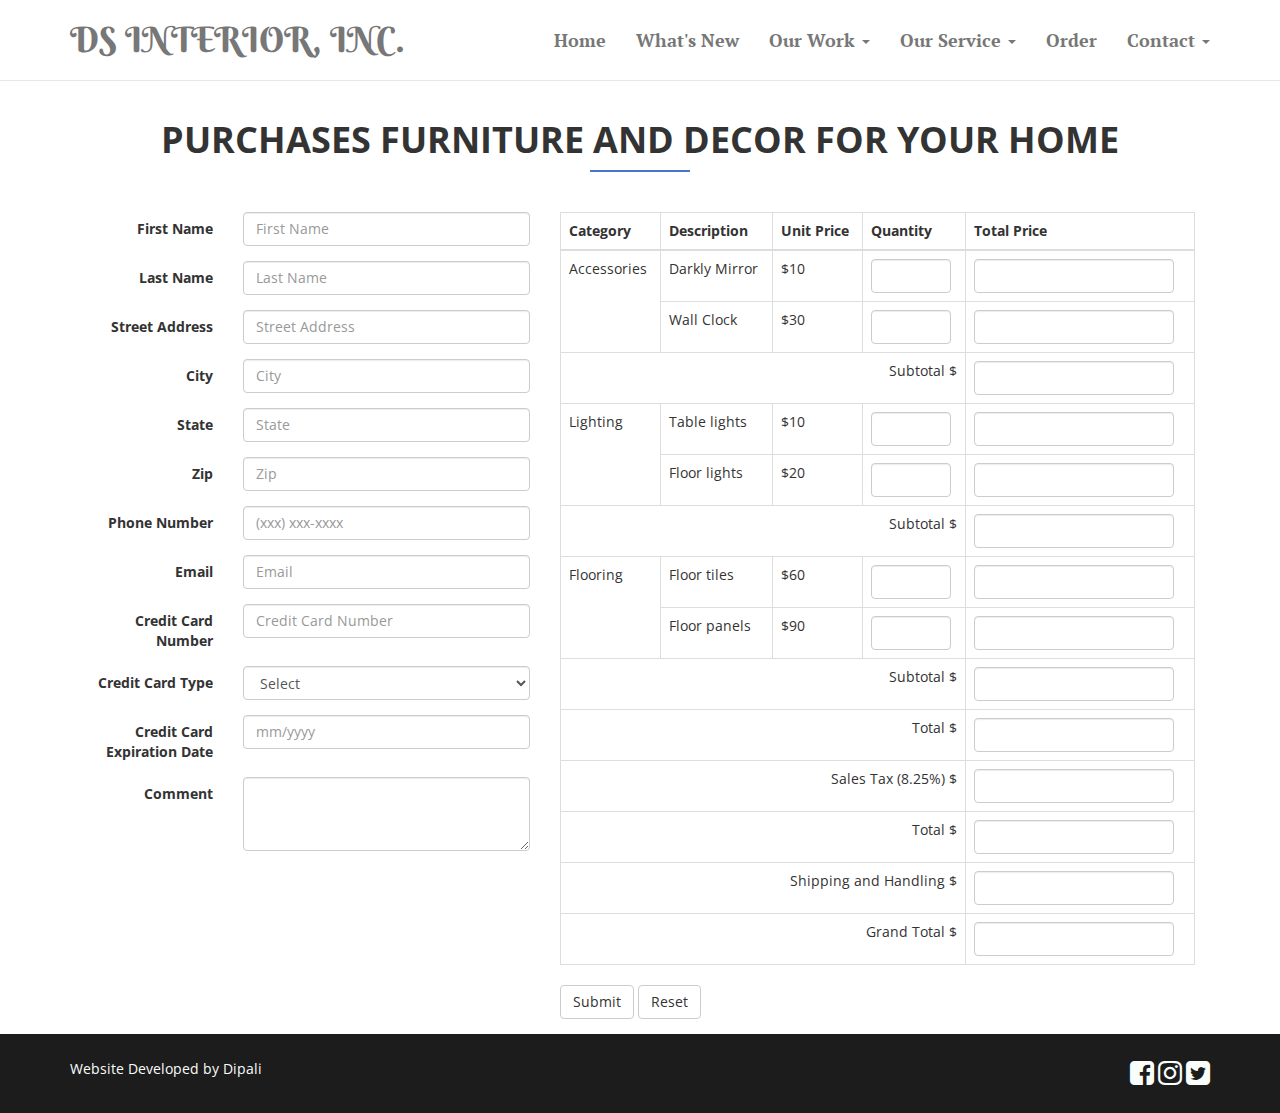
<file: order.html>
<!DOCTYPE html>
<html lang="en">
<head>
<meta charset="utf-8">
	<!-- controls the page's dimention -->   
    <meta name="viewport" content="width=device-width">
  
	<title>DS Interior Inc.</title>

	<!-- bootratp cdn-->
	<link rel="stylesheet" type="text/css" href="https://maxcdn.bootstrapcdn.com/bootstrap/3.3.7/css/bootstrap.min.css">
	<!-- font awsome-->
	<link rel="stylesheet" type="text/css" href="https://maxcdn.bootstrapcdn.com/font-awesome/4.7.0/css/font-awesome.min.css">
	<link href="https://fonts.googleapis.com/css?family=Berkshire+Swash|Open+Sans|PT+Serif" rel="stylesheet">


	<link rel="stylesheet" type="text/css" href="css/style.css">
	<script type="text/javascript">
   function validate(form){
  /*First Name (name=first): check for non blank and nonzero length.*/
  var valid =true;
  var firstName = form.first;
  var lastName = form.last;
  var address = form.address;
  var city = form.city;
  var state = form.state;
  var zip = form.zip;
  var phone = form.phone;
  var email = form.email;
  var ccnum = form.ccnum;
  var cctype = form.cctype;
  var ccexpire = form.ccexpire;
  var comment = form.comment;
  
  if(!firstName.value.trim() || firstName.value.trim().length==0){ 
    alert("Please enter first name");
    firstName.focus();
    firstName.select();
    valid=false;
    return false;
  }
  if(!lastName.value.trim() || lastName.value.trim().length==0){
    alert("Please enter last name");
    lastName.focus();
    lastName.select();
    valid=false;
    return false;
  }
  if(!address.value.trim() || address.value.trim().length==0){
    alert("Please enter address");
    address.focus();
    address.select();
    valid=false;
    return false;
  }
  if(!city.value.trim() || city.value.trim().length==0){
    alert("Please enter city");
    city.focus();
    city.select();
    valid=false;
    return false;
  }
  if(!state.value.trim()|| state.value.trim().length==0){
    alert("Please enter state");
    state.focus();
    state.select();
    valid=false;
    return false;
  }if(!zip.value.trim()|| zip.value.trim().length==0){
    alert("Please enter zip");
    zip.focus();
    zip.select();
    valid=false;
    return false;
  }
  if(!validateZip(zip.value.trim())){
    alert("Please enter either 5 digits or 9 digits zip code.");
    zip.focus();
    zip.select();
    valid=false;
    return false;
  }if(!phone.value.trim()|| phone.value.trim().length==0){
    alert("Please enter phone number");
    phone.focus();
    phone.select();
    valid=false;
    return false;
  }
  if(!validatePhone(phone.value.trim())){
    alert("Please enter valid format (xxx) xxx-xxxx.");
    phone.focus();
    phone.select();
    valid=false;
    return false;
  }if(!email.value.trim()|| email.value.trim().length==0){
    alert("Please enter email");
    email.focus();
    email.select();
    valid=false;
    return false;
  }if(!ccnum.value.trim()|| ccnum.value.trim().length==0){
    alert("Please enter credit card number");
    ccnum.focus();
    ccnum.select();
    valid=false;
    return false;
  }
  if(!validateCcnum(ccnum.value.trim())){
    alert("Please enter 16 digit number");
    ccnum.focus();
    ccnum.select();
    valid=false;
    return false;
  }if(!cctype.value || cctype.value.length==0){
    alert("Please select credit card type");
    cctype.focus();
    //cctype.select();
    valid=false;
    return false;
  }if(!ccexpire.value.trim() || ccexpire.value.trim().length==0){
    alert("Please enter credit expiration date");
    ccexpire.focus();
    ccexpire.select();
    valid=false;
    return false;
  }
  if(!validateExpirationDate(ccexpire.value.trim())){
    alert("Please enter valid expiration date mm/yyyy");
    ccexpire.focus();
    ccexpire.select();
    valid=false;
    return false;
  }if(!comment.value.trim() || comment.value.trim().length==0){
    alert("Please enter comment");
    comment.focus();
    comment.select();
    valid=false;
    return false;
  }
  if(valid)
    return true;
  else
    return false;
}
function validateZip(zip){
  var pattern = /(^\d{5}$)|(^\d{9}$)/;
  return pattern.test(zip);
}
function validatePhone(phone){
  var pattern =  /^[(]{1}[0-9]{3}[)]{1}[\s]{1}[0-9]{3}[-]{1}[0-9]{4}$/;
  return pattern.test(phone);
}
function validateCcnum(ccnum){
  var pattern = /^\d{16}$/;
  return pattern.test(ccnum);
}
function validateExpirationDate(ccexpire){
  var pattern = /^(0[1-9]|1[0-2])\/?([0-9]{4})$/;
  if(pattern.test(ccexpire)){
    //alert("true");
  
    var parts = ccexpire.split("/");
    var today, ccexpireDate;
    var ccexpireMonth=parseInt(parts[0], 10);;
    var ccexpireYear=parseInt(parts[1], 10);;
    today = new Date();
    ccexpireDate = new Date();
    ccexpireDate.setFullYear(ccexpireYear, ccexpireMonth, 1);
    if(ccexpireDate<today){
      //alert("wrong date");
      return false;
    }else{
      return true;
    }
  }else{
    return false; 
  }
  
}
function update()
{
  var price11 = document.getElementById("inputunitprice11").innerHTML;
    price11 = price11.substring(1);
    price11 = parseFloat(price11);  

  var qnty11 = parseFloat(document.getElementById("inputqnty11").value);
    qnty11 = isNaN(qnty11)?0:qnty11;
  var totprice11 = qnty11 * price11

  document.getElementById("inputprice11").value = totprice11;

  var price12 = document.getElementById("inputunitprice12").innerHTML;
    price12 = price12.substring(1);
    price12 = parseFloat(price12);  

  var qnty12 = parseFloat(document.getElementById("inputqnty12").value);
    qnty12 = isNaN(qnty12)?0:qnty12;

  var totprice12  = qnty12 * price12;
  document.getElementById("inputprice12").value = totprice12;
  var subtotal1 = totprice11 + totprice12;
  document.getElementById("inputsubtotal1").value  = subtotal1;

  /*---------------*/
  var price21 = document.getElementById("inputunitprice21").innerHTML;
    price21 = price21.substring(1);
    price21 = parseFloat(price21);  

  var qnty21 = parseFloat(document.getElementById("inputqnty21").value);
    qnty21 = isNaN(qnty21)?0:qnty21;
  var totprice21 = qnty21 * price21

  document.getElementById("inputprice21").value = totprice21;

  var price22 = document.getElementById("inputunitprice22").innerHTML;
    price22 = price22.substring(1);
    price22 = parseFloat(price22);  

  var qnty22 = parseFloat(document.getElementById("inputqnty22").value);
    qnty22 = isNaN(qnty22)?0:qnty22;

  var totprice22  = qnty22 * price22;
  document.getElementById("inputprice22").value = totprice22;
  var subtota21 = totprice21 + totprice22;
  document.getElementById("inputsubtotal2").value  = subtota21;

  /*--------------------*/
  var price31 = document.getElementById("inputunitprice31").innerHTML;
    price31 = price31.substring(1);
    price31 = parseFloat(price31);  

  var qnty31 = parseFloat(document.getElementById("inputqnty31").value);
    qnty31 = isNaN(qnty31)?0:qnty31;
  var totprice31 = qnty31 * price31

  document.getElementById("inputprice31").value = totprice31;

  var price32 = document.getElementById("inputunitprice32").innerHTML;
    price32 = price32.substring(1);
    price32 = parseFloat(price32);  

  var qnty32 = parseFloat(document.getElementById("inputqnty32").value);
    qnty32 = isNaN(qnty32)?0:qnty32;

  var totprice32  = qnty32 * price32;
  document.getElementById("inputprice32").value = totprice32;
  var subtota31 = totprice31 + totprice32;
  document.getElementById("inputsubtotal3").value  = subtota31;

  var total =subtotal1+subtota21+subtota31;
  document.getElementById("inputtotal").value = total;

  var salesTax =(total*8.5)/100;
  document.getElementById("inputsalesTax").value =salesTax;
  var afterSalesTax = total+salesTax;
  document.getElementById("inputtotalwithtax").value =afterSalesTax;

  var shipping =0;

  if(afterSalesTax>0)
    shipping =100;

  document.getElementById("inputshipping").value=shipping;
  
  document.getElementById("inputgrandTotal").value=shipping+afterSalesTax;

}

  </script>
</head>
<body>
	<!-- ==============================navigation :starts =============================================== -->	
<nav class="navbar navbar-default navbar-fixed-top">
  <div class="container">
    <div class="navbar-header">
      <button type="button" class="navbar-toggle" data-toggle="collapse" data-target="#myNavbar">
        <span class="icon-bar"></span>
        <span class="icon-bar"></span>
        <span class="icon-bar"></span> 
      </button>
      <a class="navbar-brand logo" href="#">DS Interior, INC. </a>
    </div>
    <div class="collapse navbar-collapse" id="myNavbar">
      <ul class="nav navbar-nav navbar-right">
         <li ><a  href="index.html">Home</a></li>
        <li ><a  href="whatsnew.html">What's New</a></li>
        <li class="dropdown">
        <a href="#" class="dropdown-toggle" data-toggle="dropdown" role="button" aria-haspopup="true" aria-expanded="false">Our Work <span class="caret"></span></a>
          <ul class="dropdown-menu">
            <li><a href="projects.html">Projects</a></li>
             <li><a href="catalog.html">Explore By Room</a></li>
          </ul>
        </li>

        <li class="dropdown">
        <a href="#" class="dropdown-toggle" data-toggle="dropdown" role="button" aria-haspopup="true" aria-expanded="false">Our Service <span class="caret"></span></a>
          <ul class="dropdown-menu">
            <li><a href="services.html">Customer Service</a></li>
            <li><a href="faqs.html">Faqs</a></li>
          </ul>
        </li>
       
         <li><a href="order.html">Order</a></li>
       
        <li class="dropdown" class="active">
        <a href="#" class="dropdown-toggle" data-toggle="dropdown" role="button" aria-haspopup="true" aria-expanded="false">Contact <span class="caret"></span></a>
          <ul class="dropdown-menu">
            <li><a href="contact-us.html">Contact Us</a></li>
            <li><a href="employment.html">Employment</a></li>
            <li ><a href="about-us.html">About Us</a></li>
       
          </ul>
        </li>
      </ul>
    </div>
  </div>
</nav>
<!-- ==============================navigation :end =============================================== -->

<!-- ==============================about us :start =============================================== -->
<div class="container top text-center">
	<div class="row"> 
	<div class="col-xs-12 ">
		<h1 class="border">Purchases furniture and decor for your home</h1>
			<div class="text-left">
      <div class="col-xs-5"> <!-- customer info -->
        <form class="form-horizontal" action="http://voyager.deanza.edu/~hso/cgi-bin/form420.cgi" method="POST" onsubmit="return validate(this)" >
          <input type="hidden" name="myemail" id="myemail" value="suryawanshdipal643@students.itu.edu"/>

          <!-- first name -->
          <div class="form-group">
             <label for="exampleInputFirstName" class="col-sm-4 control-label">First Name</label>
             <div class="col-sm-8">
                <input type="text" class="form-control" id="inputFirstName" name="first" placeholder="First Name" maxlength="20">
             </div>
          </div>
          <!-- last name-->
          <div class="form-group">
             <label for="exampleInputLastName" class="col-sm-4 control-label">Last Name</label>
             <div class="col-sm-8">
                <input type="text" class="form-control" id="inputLastName" name="last" placeholder="Last Name">
             </div>
          </div>
          <!-- Street address -->
          <div class="form-group">
             <label for="exampleInputAddress" class="col-sm-4 control-label">Street Address</label>
             <div class="col-sm-8">
                <input type="text" class="form-control" id="inputAddress" name="address" placeholder="Street Address">
             </div>
          </div>
          <!-- City -->
          <div class="form-group">
             <label for="exampleInputCity" class="col-sm-4 control-label">City</label>
             <div class="col-sm-8">
                <input type="text" class="form-control" id="inputCity" name="city" placeholder="City">
             </div>
          </div>
                    
          <!-- State -->
          <div class="form-group">
             <label for="exampleInputState" class="col-sm-4 control-label">State</label>
             <div class="col-sm-8">
                <input type="text" class="form-control" id="inputState" name="state" placeholder="State">
             </div>
          </div>
          <!-- Zip -->
          <div class="form-group">
             <label for="exampleInputZip" class="col-sm-4 control-label">Zip</label>
             <div class="col-sm-8">
                <input type="text" class="form-control" id="inputZip" name="zip" placeholder="Zip">
             </div>
          </div>
          <!-- phone -->
          <div class="form-group">
             <label for="exampleInputPhone" class="col-sm-4 control-label">Phone Number</label>
             <div class="col-sm-8">
                <input type="text" class="form-control" id="inputPhone" name="phone" placeholder="(xxx) xxx-xxxx">
             </div>
          </div>
          <!-- Email -->
          <div class="form-group">
             <label for="exampleInputEmail" class="col-sm-4 control-label">Email</label>
             <div class="col-sm-8">
                <input type="email" class="form-control" id="inputEmail" name="email" placeholder="Email">
             </div>
          </div>
          <!-- Credit Card Number -->
          <div class="form-group">
             <label for="exampleInputccnum" class="col-sm-4 control-label">Credit Card Number</label>
             <div class="col-sm-8">
                <input type="text" class="form-control" id="inputccnum" name="ccnum" placeholder="Credit Card Number">
             </div>
          </div>
          <!-- Credit card type -->
          <div class="form-group">
             <label for="exampleInputcctype" class="col-sm-4 control-label">Credit Card Type</label>
             <div class="col-sm-8">
                <select class="form-control" name="cctype" id="inputcctype">
                      <option value="">Select</option>
                      <option value="American Express">American Express</option>
                      <option value="Discover">Discover</option>
                      <option value="MasterCard">MasterCard</option>
                      <option value="Visa">Visa</option>
                    </select>
             </div>
          </div>
          <!-- Credit Card Expiration date -->
          <div class="form-group">
             <label for="exampleInputccexpire" class="col-sm-4 control-label">Credit Card Expiration Date</label>
             <div class="col-sm-8">
                <input type="text" class="form-control" id="inputccexpire" name="ccexpire" placeholder="mm/yyyy">
             </div>
          </div>
          <!-- Comment -->
          <div class="form-group">
             <label for="exampleInputcomment" class="col-sm-4 control-label">Comment</label>
             <div class="col-sm-8">
                <textarea class="form-control" id="inputComment" name="comment" rows="3"></textarea>
             </div>
          </div>

          </div> <!-- close customer info -->
          <div  class="col-xs-7">
              <table class="table table-bordered">
              <thead>
                <tr style="font-weight:bold">
                  <td>Category</td>
                  <td>Description</td>
                  <td>Unit Price</td>
                  <td>Quantity</td>
                  <td>Total Price</td>
                </tr>
              </thead>
              <tbody>
                <!-- category 1-->
                <tr>
                  <td rowspan="2">Accessories</td>
                  <td>Darkly Mirror</td>
                  <td id="inputunitprice11">$10</td>
                  <td><input type="text" class="form-control qnty" id="inputqnty11" name="qnty11" onkeyup="update()" ></td>
                  <td><input type="text" class="form-control price" id="inputprice11" name="price11" ></td>
                </tr>

                <tr>
                  <td>Wall Clock</td>
                  <td id="inputunitprice12">$30</td>
                  <td><input type="text" class="form-control qnty" id="inputqnty12" name="qnty12" onkeyup="update()" ></td>
                  <td><input type="text" class="form-control price" id="inputprice12" name="price12" ></td>
                </tr>
                <tr>
                  <td colspan="4" class="text-right">Subtotal $</td>
                  <td><input type="text" class="form-control price" id="inputsubtotal1" name="subtotal1" ></td>
                </tr>  
                <!-- cateogry 2 -->
                <tr>
                  <td rowspan="2">Lighting</td>
                  <td>Table lights</td>
                  <td id="inputunitprice21">$10</td>
                  <td><input type="text" class="form-control qnty" id="inputqnty21" name="qnty21" onkeyup="update()" ></td>
                  <td><input type="text" class="form-control price" id="inputprice21" name="price21" ></td>
                </tr>

                <tr>
                  <td>Floor lights</td>
                  <td id="inputunitprice22">$20</td>
                  <td><input type="text" class="form-control qnty" id="inputqnty22" name="qnty22" onkeyup="update()" ></td>
                  <td><input type="text" class="form-control price" id="inputprice22" name="price22" ></td>
                </tr>
                <tr>
                  <td colspan="4" class="text-right">Subtotal $</td>
                  <td><input type="text" class="form-control price" id="inputsubtotal2" name="subtotal2" ></td>
                </tr>  
                  <!-- catefory 3-->
                  <tr>
                  <td rowspan="2">Flooring</td>
                  <td >Floor tiles</td>
                  <td id="inputunitprice31">$60</td>
                  <td><input type="text" class="form-control qnty" id="inputqnty31" name="qnty31" onkeyup="update()" ></td>
                  <td><input type="text" class="form-control price" id="inputprice31" name="price31" ></td>
                </tr>

                <tr>
                  <td>Floor panels</td>
                  <td id="inputunitprice32">$90</td>
                  <td><input type="text" class="form-control qnty" id="inputqnty32" name="qnty32" onkeyup="update()" ></td>
                  <td><input type="text" class="form-control price" id="inputprice32" name="price32" ></td>
                </tr>
                <tr>
                  <td colspan="4" class="text-right">Subtotal $</td>
                  <td><input type="text" class="form-control price" id="inputsubtotal3" name="subtotal3" ></td>
                </tr>  
                <!-- total-->
                <tr>
                  <td colspan="4" class="text-right">Total $</td>
                  <td><input type="text" class="form-control price" id="inputtotal" name="total" ></td>
                </tr>  
                <!--sales tax(8.25%)-->
                <tr>
                  <td colspan="4" class="text-right">Sales Tax (8.25%) $</td>
                  <td><input type="text" class="form-control price" id="inputsalesTax" name="salesTax" ></td>
                </tr> 
                 <!-- total after sales tax-->
                <tr>
                  <td colspan="4" class="text-right">Total $</td>
                  <td><input type="text" class="form-control price" id="inputtotalwithtax" name="totalwithtax" ></td>
                </tr>
                <tr>
                  <td colspan="4" class="text-right">Shipping and Handling $  </td>
                  <td><input type="text" class="form-control price" id="inputshipping" name="inputshipping" ></td>
                </tr>  
                <!--Grand Total -->
                <tr>
                  <td colspan="4" class="text-right">Grand Total $</td>
                  <td><input type="text" class="form-control price" id="inputgrandTotal" name="grandTotal" ></td>
                </tr> 

              </tbody>
              </table>
              
              <div class="row" style="margin-bottom:15px">
                <!-- Buttons-->
              <div class="form-group">
                <div class="col-sm-12">
                  <button type="submit" class="btn btn-default" >Submit</button>
                  <button type="rest" class="btn btn-default">Reset</button>
                </div>
              </div>
   
              </div>
             
          </div>

          
        </form>   
      </div>
  </div>
		
		
	</div>
</div>
<!-- ==============================about us :end =============================================== -->

<footer class=" text-center">
<div class="container">
 <span style="float:left">Website Developed by Dipali</span>  
  <span style="float:right">
  	<i class="fa fa-facebook-square fa-2x" aria-hidden="true"></i>
  	<i class="fa fa-instagram fa-2x" aria-hidden="true"></i>
<i class="fa fa-twitter-square fa-2x" aria-hidden="true"></i>
  </span>	
</div>
 
</footer>
<script type="text/javascript" src="https://cdnjs.cloudflare.com/ajax/libs/jquery/3.3.1/jquery.min.js"></script>
<script type="text/javascript" src="https://maxcdn.bootstrapcdn.com/bootstrap/3.3.7/js/bootstrap.min.js"></script>

</body>
</html>
</file>
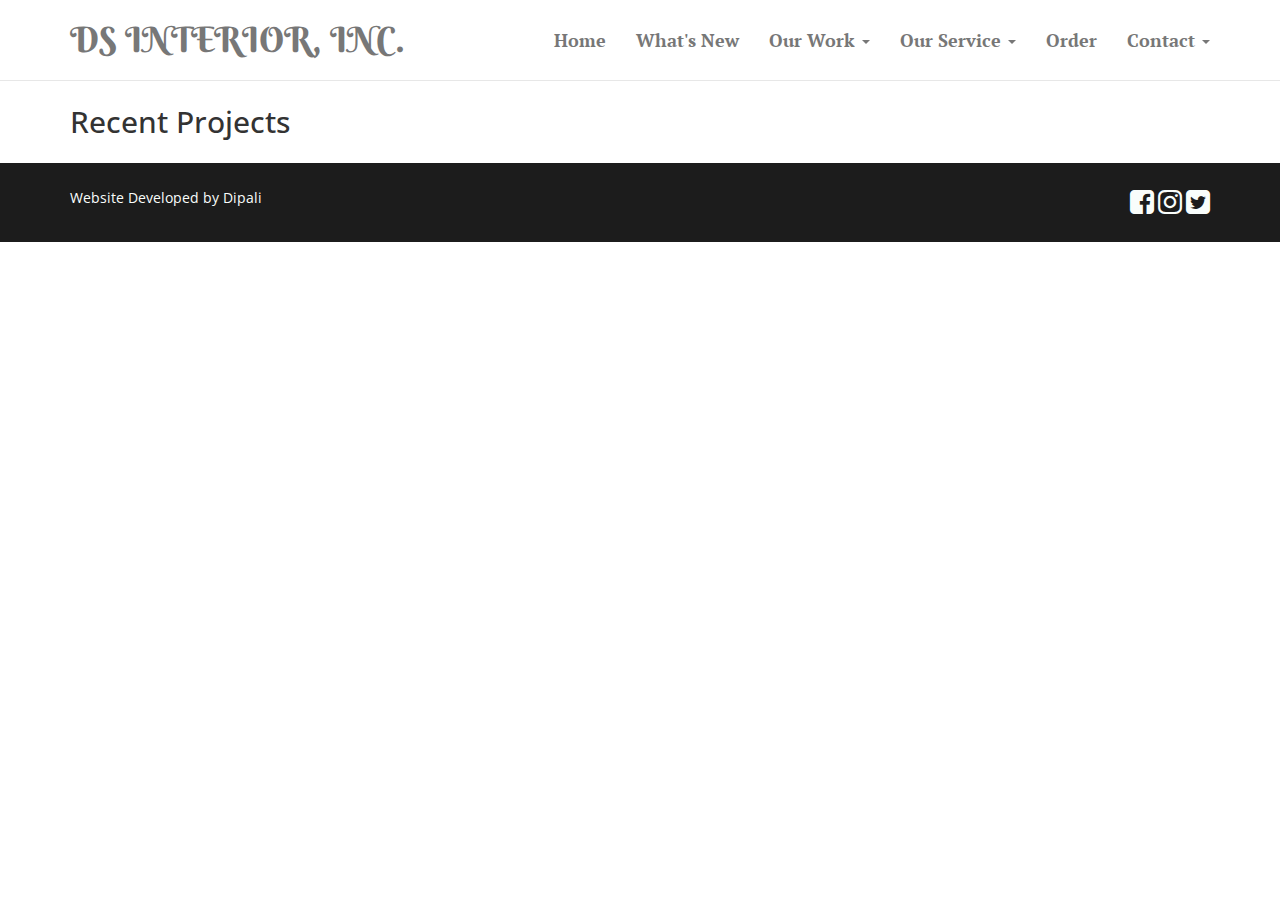
<file: projects.html>
<!DOCTYPE html>
<html lang="en">
<head>
<meta charset="utf-8">
	<!-- controls the page's dimention -->   
    <meta name="viewport" content="width=device-width">

	<title>DS Interior Inc.</title>

	<!-- bootratp cdn-->
	<link rel="stylesheet" type="text/css" href="https://maxcdn.bootstrapcdn.com/bootstrap/3.3.7/css/bootstrap.min.css">
	<!-- font awsome-->
	<link rel="stylesheet" type="text/css" href="https://maxcdn.bootstrapcdn.com/font-awesome/4.7.0/css/font-awesome.min.css">
	<link href="https://fonts.googleapis.com/css?family=Berkshire+Swash|Open+Sans|PT+Serif" rel="stylesheet">


	<link rel="stylesheet" type="text/css" href="css/style.css">
	<style type="text/css">
]	</style>
</head>
<body>
	<!-- ==============================navigation :starts =============================================== -->	
<nav class="navbar navbar-default navbar-fixed-top">
  <div class="container">
    <div class="navbar-header">
      <button type="button" class="navbar-toggle" data-toggle="collapse" data-target="#myNavbar">
        <span class="icon-bar"></span>
        <span class="icon-bar"></span>
        <span class="icon-bar"></span> 
      </button>
      <a class="navbar-brand logo" href="#">DS Interior, INC. </a>
    </div>
    <div class="collapse navbar-collapse" id="myNavbar">
      <ul class="nav navbar-nav navbar-right">
         <li ><a  href="index.html">Home</a></li>
        <li ><a  href="whatsnew.html">What's New</a></li>
        <li class="dropdown">
        <a href="#" class="dropdown-toggle" data-toggle="dropdown" role="button" aria-haspopup="true" aria-expanded="false">Our Work <span class="caret"></span></a>
        	<ul class="dropdown-menu">
        		<li class="active"><a href="projects.html">Projects</a></li>
        		 <li><a href="catalog.html">Explore By Room</a></li>
        	</ul>
        </li>

        <li class="dropdown">
        <a href="#" class="dropdown-toggle" data-toggle="dropdown" role="button" aria-haspopup="true" aria-expanded="false">Our Service <span class="caret"></span></a>
        	<ul class="dropdown-menu">
        		<li><a href="services.html">Customer Service</a></li>
        		<li><a href="faqs.html">Faqs</a></li>
        	</ul>
        </li>
       <li><a href="order.html">Order</a></li>
      
        
        <li class="dropdown">
        <a href="#" class="dropdown-toggle" data-toggle="dropdown" role="button" aria-haspopup="true" aria-expanded="false">Contact <span class="caret"></span></a>
        	<ul class="dropdown-menu">
        		<li><a href="contact-us.html">Contact Us</a></li>
        		<li><a href="employment.html">Employment</a></li>
            <li><a href="about-us.html">About Us</a></li>
             
        	</ul>
        </li>
      </ul>
    </div>
  </div>
</nav>
<!-- ==============================navigation :end =============================================== -->
<!-- =====================Recent Projects ============= -->
<div class="container top">
	<h2 class="heading">Recent Projects</h2>
	<div class="row">
	<script type="text/javascript">
	<!-- HIDE FROM OTHER BROWSERS

	/*Using the constructor function and the this keyword, create a project object
	Arguments: name, image, description
	*/
    function Project(name, img, desc){
            this.name = name;
            this.img = img
            this.desc = desc;
           /*Include a method to display the properties.*/
            this.show = function(){
            	document.write("<div class='col-xs-12 '>");
            	document.write("<a href='#' class='thumbnail'>");
                document.write("<img class='img-responsive' src='img/"+img+"' alt='' >");
                document.write("</a>");
                document.write("<div class='caption'>");
                document.write("<h3>"+name+"</h3>");
                document.write("<p>"+desc+"</p>");
                document.write("</div>");
                document.write("</div>");
            };
        }

    function func1(){
    	project1 = new Project("Kitchen Remodeling", "KitchenandBath.jpg", "For a occupied house a built in kitchen is a unique solution that will offer you fantastic operation and streamline the area to help make the almost all of every inch. If you are with limited funds consider revamping kitchen units or buying some new kitchen worktops to renew the style and add many years of service to the busiest room inside your home.");
		project1.show();
	}   
	function func2(){
    	project2 = new Project("Granite, Marble and Tile Selection and Design", "floors.jpg", "Then not only from the proper execution alone, but can also be observed from the problem of the existing prices Countless surfaces are extremely assorted. But not some individuals who don't realize how to look for the type and theme of ceramics for his or her homes.");
		project2.show();
	}   
	function func3(){
    	project3 = new Project("Marvelous Bedrooms", "marvelous-bedrooms.jpg", "Whether you imagine a quiet and restful sanctuary or a lavish hotel-style bedroom, our gallery of bedroom ideas has professional advice on all you need to learn before you make a start, from locating the perfect bed to choosing a bedroom colour pallette. Enhance the ambiance and atmosphere with a carefully considered bedroom lamps structure; make sure each aspect of the foundation has task lamps for an area of bedtime reading and go with the design of the area with a assertion over head light or pendan.");
		project3.show();
	}   
	function func4(){
    	project4 = new Project("Custom Furnishing and Accessories", "architecture-furniture.jpg", "Making a desired home design requires some interesting design things to consider as well as relative to the cost that is ready. Architectural design establishes the results of your house construction. Contemporary structures, Modern homes, Modern architecture, Modern-day houses, Modern modern day house, Modern external, every depiction of every room design to its size must be clear.");
		project4.show();
	}  
	function errMessage(){
		document.write("<div class='alert alert-danger' role='alert'>Error in input!! <br> Please enter correct project number.</div>");

	}
    function selectProduct(){
			var first = prompt("Please enter your first name","John");

		var last = prompt("Please enter your last name","Michael");
			alert("Welcome "+first+" "+last+" to projects page!!");
			var last = prompt("Please enter project number between 1 to 4","project1");
			last= last.toLowerCase();
			if(last==1 || last==="project1"){
				func1();
			}
			else if(last==2 || last=="project2"){
				func2();
			}
			else if(last==3 || last=="project3"){
				func3();
			}
			else if(last==4 || last=="project4"){
				func4();
			}
			else{
				errMessage();
			}

	}
	selectProduct();
// STOP HIDING FROM OTHER BROWSERS -->
  </script>
    </div>
    
</div>


<footer class=" text-center">
<div class="container">
 <span style="float:left">Website Developed by Dipali</span>  
  <span style="float:right">
  	<i class="fa fa-facebook-square fa-2x" aria-hidden="true"></i>
  	<i class="fa fa-instagram fa-2x" aria-hidden="true"></i>
<i class="fa fa-twitter-square fa-2x" aria-hidden="true"></i>


  </span>	
</div>
 <script type="text/javascript" src="https://cdnjs.cloudflare.com/ajax/libs/jquery/3.3.1/jquery.min.js"></script>
<script type="text/javascript" src="https://maxcdn.bootstrapcdn.com/bootstrap/3.3.7/js/bootstrap.min.js"></script>

</footer>
</body>
</html>
</file>
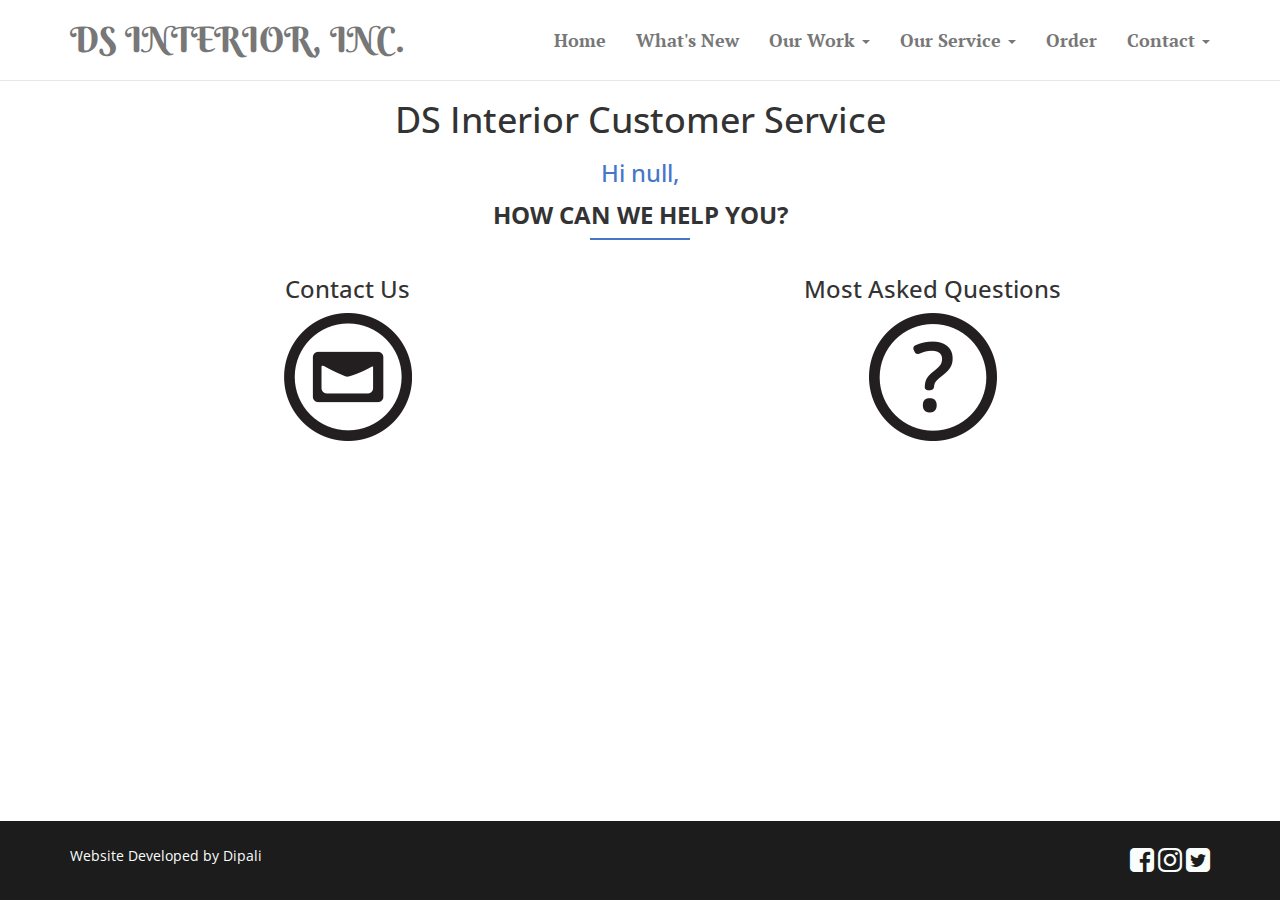
<file: services.html>
<!DOCTYPE html>
<html lang="en">
<head>
<meta charset="utf-8">
	<!-- controls the page's dimention -->   
    <meta name="viewport" content="width=device-width">
  
	<title>DS Interior Inc.</title>

	<!-- bootratp cdn-->
	<link rel="stylesheet" type="text/css" href="https://maxcdn.bootstrapcdn.com/bootstrap/3.3.7/css/bootstrap.min.css">
	<!-- font awsome-->
	<link rel="stylesheet" type="text/css" href="https://maxcdn.bootstrapcdn.com/font-awesome/4.7.0/css/font-awesome.min.css">
	<link href="https://fonts.googleapis.com/css?family=Berkshire+Swash|Open+Sans|PT+Serif" rel="stylesheet">


	<link rel="stylesheet" type="text/css" href="css/style.css">
<script type="text/javascript">
    var name = prompt("What is you name?","John");
  </script>
</head>
<body>
	<!-- ==============================navigation :starts =============================================== -->	
<nav class="navbar navbar-default navbar-fixed-top">
  <div class="container">
    <div class="navbar-header">
      <button type="button" class="navbar-toggle" data-toggle="collapse" data-target="#myNavbar">
        <span class="icon-bar"></span>
        <span class="icon-bar"></span>
        <span class="icon-bar"></span> 
      </button>
      <a class="navbar-brand logo" href="#">DS Interior, INC. </a>
    </div>
    <div class="collapse navbar-collapse" id="myNavbar">
      <ul class="nav navbar-nav navbar-right">
         <li ><a  href="index.html">Home</a></li>
        <li ><a  href="whatsnew.html">What's New</a></li>
        <li class="dropdown">
        <a href="#" class="dropdown-toggle" data-toggle="dropdown" role="button" aria-haspopup="true" aria-expanded="false">Our Work <span class="caret"></span></a>
          <ul class="dropdown-menu">
            <li><a href="projects.html">Projects</a></li>
             <li><a href="catalog.html">Explore By Room</a></li>
          </ul>
        </li>

        <li class="dropdown">
        <a href="#" class="dropdown-toggle" data-toggle="dropdown" role="button" aria-haspopup="true" aria-expanded="false">Our Service <span class="caret"></span></a>
          <ul class="dropdown-menu">
            <li class="active"><a href="services.html">Customer Service</a></li>
            <li><a href="faqs.html">Faqs</a></li>
          </ul>
        </li>
        <li><a href="order.html">Order</a></li>
      
        
        <li class="dropdown">
        <a href="#" class="dropdown-toggle" data-toggle="dropdown" role="button" aria-haspopup="true" aria-expanded="false">Contact <span class="caret"></span></a>
          <ul class="dropdown-menu">
            <li><a href="contact-us.html">Contact Us</a></li>
            <li><a href="employment.html">Employment</a></li>
              <li><a href="about-us.html">About Us</a></li>
      
          </ul>
        </li>
      </ul>
    </div>
  </div>
</nav>
<!-- ==============================navigation :end =============================================== -->

<!-- ==============================about us :start =============================================== -->
<div class="container top text-center">
	
  <div class="row"> 
	<div class="col-xs-12 ">
      <h1>DS Interior Customer Service</h1>
      <script type="text/javascript">
          document.write("<h3 style='color:#4676c9'>Hi "+name+",</h3>");
      </script>
      <h3 class="border" style="margin:16px 0">HOW CAN WE HELP YOU?</h3>
	</div>
	
  </div>

    <div class="row"> 
  
  <div class="col-xs-6 ">
          <h3>Contact Us</h3>
          <a href="contact-us.html"><img src="img/contact.png"></a>
  </div>
  <div class="col-xs-6 ">
         <h3>Most Asked Questions</h3>
         <a href="faqs.html"><img src="img/faq.png"></a>
  </div>
        
  </div>
  
</div>

  

<footer class=" footer navbar-fixed-bottom text-center">
<div class="container">
 <span style="float:left">Website Developed by Dipali</span>  
  <span style="float:right">
  	<i class="fa fa-facebook-square fa-2x" aria-hidden="true"></i>
  	<i class="fa fa-instagram fa-2x" aria-hidden="true"></i>
<i class="fa fa-twitter-square fa-2x" aria-hidden="true"></i>
  </span>	
</div>
 
</footer>
<script type="text/javascript" src="https://cdnjs.cloudflare.com/ajax/libs/jquery/3.3.1/jquery.min.js"></script>
<script type="text/javascript" src="https://maxcdn.bootstrapcdn.com/bootstrap/3.3.7/js/bootstrap.min.js"></script>

</body>
</html>
</file>
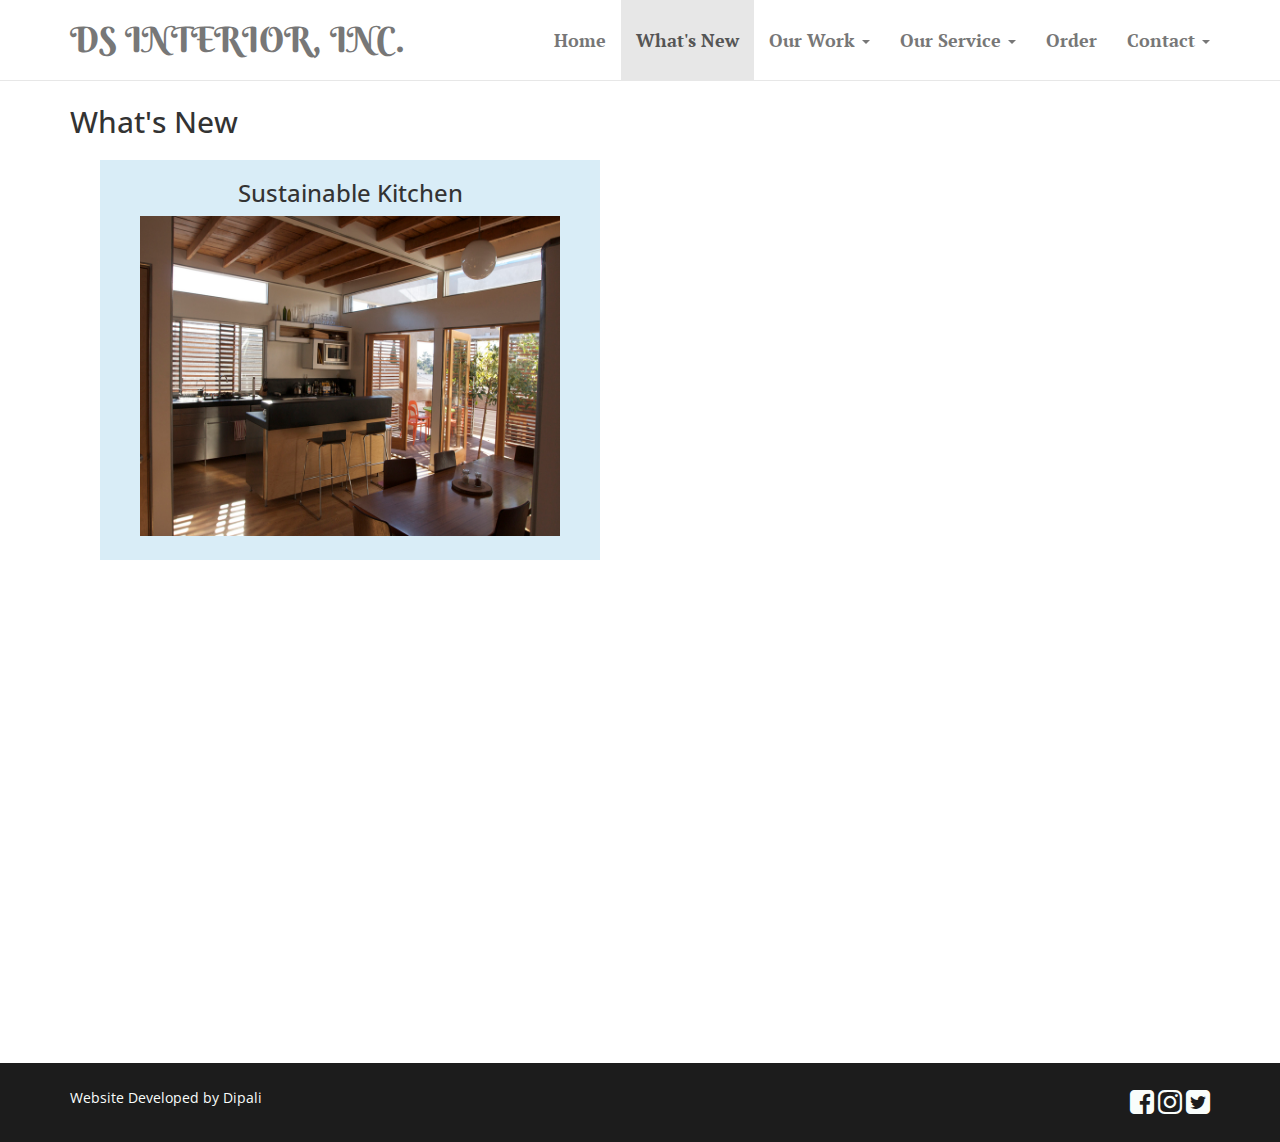
<file: whatsnew.html>
<!DOCTYPE html>
<html lang="en">
<head>
<meta charset="utf-8">
	<!-- controls the page's dimention -->   
    <meta name="viewport" content="width=device-width">

	<title>DS Interior Inc.</title>

	<!-- bootratp cdn-->
	<link rel="stylesheet" type="text/css" href="https://maxcdn.bootstrapcdn.com/bootstrap/3.3.7/css/bootstrap.min.css">
	<!-- font awsome-->
	<link rel="stylesheet" type="text/css" href="https://maxcdn.bootstrapcdn.com/font-awesome/4.7.0/css/font-awesome.min.css">
	<link href="https://fonts.googleapis.com/css?family=Berkshire+Swash|Open+Sans|PT+Serif" rel="stylesheet">


	<link rel="stylesheet" type="text/css" href="css/style.css">
	<style type="text/css">
   footer{
        /*position: fixed;
    width: 100%;
    bottom: 0;*/
   } 
   .minheight{
      height: 900px;

   }
  </style>
</head>
<body>
	<!-- ==============================navigation :starts =============================================== -->	
<nav class="navbar navbar-default navbar-fixed-top">
  <div class="container">
    <div class="navbar-header">
      <button type="button" class="navbar-toggle" data-toggle="collapse" data-target="#myNavbar">
        <span class="icon-bar"></span>
        <span class="icon-bar"></span>
        <span class="icon-bar"></span> 
      </button>
      <a class="navbar-brand logo" href="#">DS Interior, INC. </a>
    </div>
    <div class="collapse navbar-collapse" id="myNavbar">
      <ul class="nav navbar-nav navbar-right">
         <li ><a  href="index.html">Home</a></li>
        <li class="active"><a  href="whatsnew.html">What's New</a></li>
        <li class="dropdown">
        <a href="#" class="dropdown-toggle" data-toggle="dropdown" role="button" aria-haspopup="true" aria-expanded="false">Our Work <span class="caret"></span></a>
          <ul class="dropdown-menu">
            <li><a href="projects.html">Projects</a></li>
             <li><a href="catalog.html">Explore By Room</a></li>
          </ul>
        </li>

        <li class="dropdown">
        <a href="#" class="dropdown-toggle" data-toggle="dropdown" role="button" aria-haspopup="true" aria-expanded="false">Our Service <span class="caret"></span></a>
          <ul class="dropdown-menu">
            <li><a href="services.html">Customer Service</a></li>
            <li><a href="faqs.html">Faqs</a></li>
          </ul>
        </li>
       
         <li><a href="order.html">Order</a></li>
      
        <li class="dropdown">
        <a href="#" class="dropdown-toggle" data-toggle="dropdown" role="button" aria-haspopup="true" aria-expanded="false">Contact <span class="caret"></span></a>
          <ul class="dropdown-menu">
            <li><a href="contact-us.html">Contact Us</a></li>
            <li><a href="employment.html">Employment</a></li>
              <li><a href="about-us.html">About Us</a></li>
      
          </ul>
        </li>
      </ul>
    </div>
  </div>
</nav>
<!-- ==============================navigation :end =============================================== -->
<!-- =====================Recent Projects ============= -->
<div class="container top">
	<h2 class="heading">What's New</h2>
	<div class='row container minheight' id="insertDiv"  >
    
  </div>
</div>

	<script type="text/javascript">
	<!-- HIDE FROM OTHER BROWSERS


  /*Create an id with a stlye: font size, weight, color; width, height, align text center, background color, position absolute with top and left.*/
  var myDiv = document.createElement("div");
      myDiv.setAttribute("id", "myDiv");
      myDiv.style.backgroundColor = " #d9edf7";
      myDiv.style.fontSize= "24px";
      myDiv.style.fontWeight= "bold";
      myDiv.style.color="#333";
      myDiv.style.width= "500px";
      myDiv.style.height= "400px";
      myDiv.style.textAlign= "center";
      myDiv.style.position= "absolute";
      myDiv.style.top="160px";
      myDiv.style.left="100px";

  /*In the body, include a div with the created id to display the message with an image of the product*/
  myDiv.innerHTML="<h3>Sustainable Kitchen</h3>";
  myDiv.innerHTML += "<img src='img/kitchen.jpg' alt='' width='420' height='320' >";
  var insertDiv = document.getElementById("insertDiv");

  insertDiv.appendChild(myDiv);

  /*Upon loading the page, fire a function to do the following:*/
  var EventUtil = {

    addHandler: function(element, type, handler){
        if (element.addEventListener){
            element.addEventListener(type, handler, false);
        } else if (element.attachEvent){
            element.attachEvent("on" + type, handler);
        } else {
            element["on" + type] = handler;
        }
    },
     getEvent: function(event){
        return event ? event : window.event;
    },
}

EventUtil.addHandler(window, "load", function(event){
/*    When the user clicks on any position on the page, the entire box containing the text and image moves to that position and stays there until the users clicks again somewhere on the page and then it moves again.*/

  /*Use the Client coordinates to get the clientX and clientY.*/
  var insertDiv = document.getElementById("insertDiv");
  EventUtil.addHandler(insertDiv, "click", function(event){
            event = EventUtil.getEvent(event);
            var pageX = event.pageX,
                pageY = event.pageY;


                clientX =event.clientX;
                clientY = event.clientY;

                //offsetX = 0;
                //offsetY = 0;

            if (pageX === undefined){
                pageX = clientX + (document.body.scrollLeft ||
                document.documentElement.scrollLeft);
            }

            if (pageY === undefined){
                pageY = clientY + (document.body.scrollTop ||
                document.documentElement.scrollTop);
            }
				
            //Use the Page coordinates to get the pageX and pageY. So they are the offsets from the Client coordinates. You then have the top and left values.
            //Now you can create a new style for the top and left values (update the current ones).
            myDiv = document.getElementById("myDiv");
            
            //var divWidth = myDiv.offsetWidth
            //var divHeight = myDiv.offsetHeight
            //alert(divWidth);
            //pageX -= divWidth/2;
            //pageY -= divHeight/2;

            myDiv.style.top=pageY+"px";
            myDiv.style.left=pageX+"px";
            //Get the id of that div (box). Set the attributes for style. It's done. The box moves to that new left and top position.
           // insertDiv.appendChild(myDiv);


        });
});      
// STOP HIDING FROM OTHER BROWSERS -->
  </script>
  
<footer class=" text-center">
<div class="container">
 <span style="float:left">Website Developed by Dipali</span>  
  <span style="float:right">
  	<i class="fa fa-facebook-square fa-2x" aria-hidden="true"></i>
  	<i class="fa fa-instagram fa-2x" aria-hidden="true"></i>
<i class="fa fa-twitter-square fa-2x" aria-hidden="true"></i>


  </span>	
</div>
 
</footer>
<script type="text/javascript" src="https://cdnjs.cloudflare.com/ajax/libs/jquery/3.3.1/jquery.min.js"></script>
<script type="text/javascript" src="https://maxcdn.bootstrapcdn.com/bootstrap/3.3.7/js/bootstrap.min.js"></script>

</body>
</html>
</file>
<file: css/style.css>
body{
	margin:0;
	padding:0;
	font-family: 'Open Sans', sans-serif;
}
/*=================================header======================*/
/*logo*/
/*.logo{
	background:url("../img/Capture.png");
	width: 450px;
	background-position: center;
}*/
.logo{
	text-transform: uppercase;
   font-family: 'Berkshire Swash', cursive;

}
.navbar-brand{
	font-size: 35px;
}
.nav {
	font-size: 18px;
	font-weight: bold;
}
.navbar-default{
	background-color: #fff;
}
.bg{
	background-image: url("../img/BFA15_Thomas.jpg");
}

.navbar {
  min-height: 80px;
}

.navbar-brand {
  padding: 0 15px;
  height: 80px;
  line-height: 80px;
}
.dropdown-menu li{
  line-height: 50px;
  color: #555;
    font-size: 16px;
}
.dropdown-menu li a{
  padding: 20px 20px;
}
.navbar-toggle {
  /* (80px - button height 34px) / 2 = 23px */
  margin-top: 23px;
  padding: 9px 10px !important;
}
.top{
	margin-top: 80px;
}
/*change heading*/
.heading{
	margin:25px 0;
}
p, ul{
	font-family: 'PT Serif', serif;
	font-size: 16px;

}
.about{
	margin-bottom: 20px;
}
/*=================================TESTIMONIAL ============================*/
.testi{

}
		p.content {
    font-style: italic;
    padding-left: 19px;
    position: relative;
    overflow: hidden;
    font-size: 22px;
    text-align: center;
}
p.content span.laquo {
    background: url(../img/laquo.png) no-repeat;
    width: 14px;
    height: 11px;
    position: absolute;
    left: 0;
    top: 4px;
    display: block;
}

 p.content span.raquo {
    background: url(../img/raquo.png) no-repeat right 4px;
    width: 13px;
    height: 15px;
    padding-left: 4px;
    display: inline-block;
}

.sign {
    text-align: center;
    font-size: 18px;
}
.testtmonial-container{
	margin-bottom: 20px;
}
footer{
	background-color: #1C1C1C;
	color: #F9FDFB;
	padding: 25px;
}
.right{
	text-align: right;
}
/*==================================about us page ==================*/
.border{
	/*border-bottom: 1px solid #727272;*/
}
.border {
	text-transform: uppercase !important;
	font-weight: bold;
	margin:40px 0;
}
.border:after {
    width: 100px;
    height: 2px;
    background-color: #4676c9;
    display: block;
    content: " ";
    margin: 0 auto;
    margin-top: 10px;
}
/*=============================contact us===============*/
.bg-career{
	background-color: #4676c9;
	color: white;
	text-align: center;
	    display: flex;
    align-items: center;
    height: 315px;
    justify-content: center;
}
.bg-career a{
  color: white;
  font-size: 23px;
  text-decoration: underline;
}
.size{
	height: 315px;
	width: 100%;
}
.vertical-align {
  display: flex;
}
.grey{
	background-color: grey;
}
.nopadding{
padding: 0;
}
/*=======================================faqs=================*/
.line-h {
    line-height:20px;
    padding-top: 25px;
}

.tab-content{
	font-size: 16px;
}
.head-primary{
  background-color: #dff0d8;
}
#greet{
  text-align: center;
}
.qnty{
  width: 80px;
}
.price{
  width: 200px;
}
/*
.vertical-align > [class^="col-"],
.vertical-align > [class*=" col-"] {
  display: flex;
  align-items: center;
  justify-content: center; /* Optional, to align inner items 
                              horizontally inside the column */
/*}
.vertical-align > [class^="col-"] > div,
.vertical-align > [class*=" col-"] > div {
  /* flex: 1; */
 /* flex-grow: 1;
}*/
/*====================menu=======================*/
@media (min-width: 768px) {
  .navbar-nav > li > a {
    /* (80px - line-height of 27px) / 2 = 26.5px */
    padding-top: 26.5px;
    padding-bottom: 26.5px;
    line-height: 27px;
  }
}
</file>
